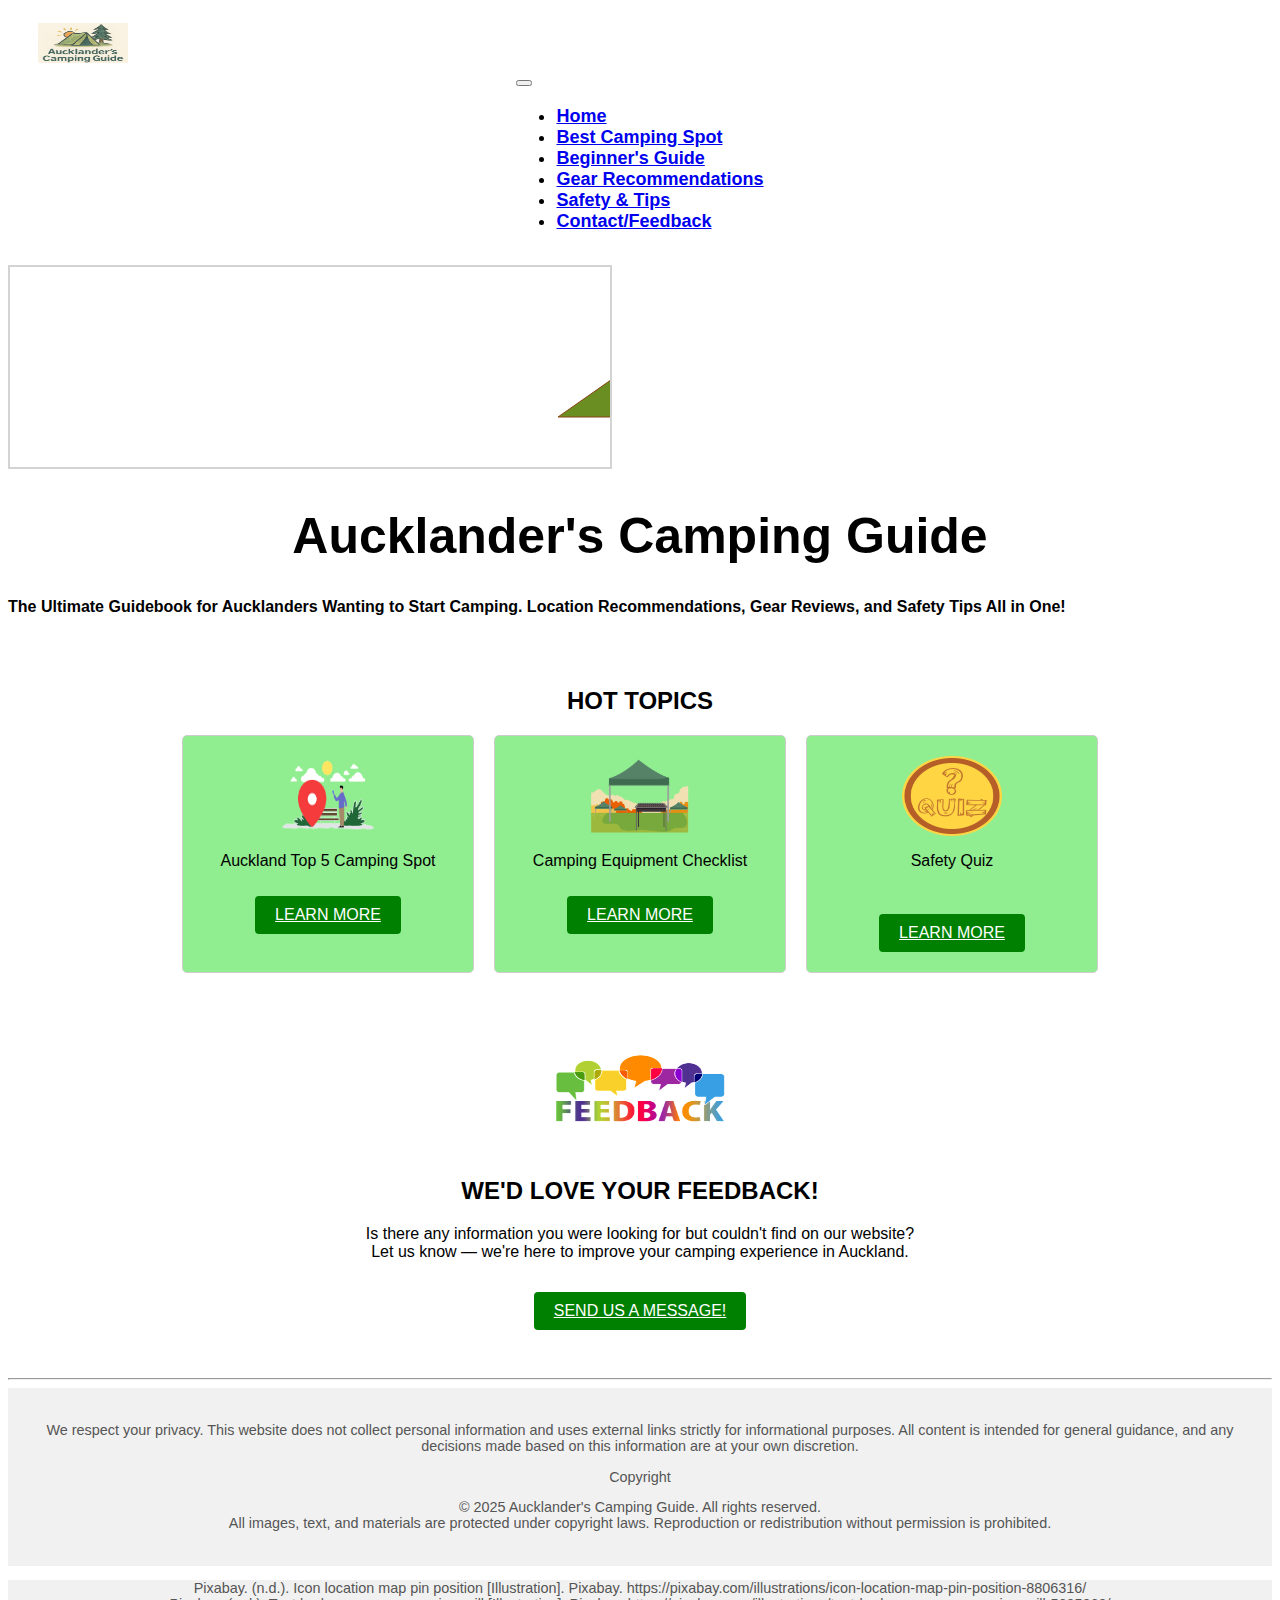
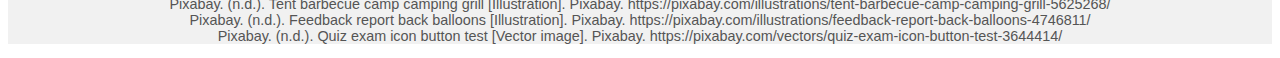
<file: Index.html>
<!DOCTYPE html>
<html lang="en">

<head>
  <meta charset="UTF-8">
  <meta name="viewport" content="width=device-width, initial-scale=1.0">
  <title>Aucklander's Camping Guide</title>
  <link rel="stylesheet" href="CSS/Index.css">
  <!--CDN links for Bootstrap5-->
  <link href="https://cdn.jsdelivr.net/npm/bootstrap@5.2.3/dist/css/bootstrap.min.css" rel="stylesheet"
    integrity="sha384-rbsA2VBKQhggwzxH7pPCaAqO46MgnOM80zW1RWuH61DGLwZJEdK2Kadq2F9CUG65" crossorigin="anonymous">

  <!-- CDN links for Bootstrap JavaScript -->
  <script src="https://cdn.jsdelivr.net/npm/bootstrap@5.3.3/dist/js/bootstrap.bundle.min.js"></script>

</head>

<body>
  <header>
    <!--Add company logo here with Bootstrap-->
    <div class="container">
      <img src="image/logo.JPG" alt="Site Logo" class="img-thumbnail" width="90" height="40">
      <nav id="menu"></nav> <!-- menu.html re-use of repeating code eg menus, headers-use of appropriate elements -->
    </div>
  </header>

  <!-- Add a hero image and text with Bootstrap-->
  <section class="container border border-5 p-3 text-center">
    <!--Add Canvas animation in hero section-->
    <canvas id="heroCanvas" width="600" height="200" style="border: 2px solid lightgray;"></canvas>
    <br>
    <!-- Title text -->
    <h1 class="nature-text">Aucklander's Camping Guide</h1>
    <h4 class="display-6">
      The Ultimate Guidebook for Aucklanders Wanting to Start Camping.
      Location Recommendations, Gear Reviews, and Safety Tips All in One!
    </h4>
  </section>
  <!--Hot Topic Section-->
  <section class="hot-topics">
    <h2>HOT TOPICS</h2>
    <div class="topic-cards">
      <!--Topic1-->
      <div class="card">
        <img src="image/HotTopic1.png" alt="Hot Topic Image">
        <p>Auckland Top 5 Camping Spot</p>
        <a href="BestCampingSpot.html" class="button" target="_self">LEARN MORE</a>
      </div>
      <!--Topic2-->
      <div class="card">
        <img src="image/HotTopic2.png" alt="Hot Topic Image">
        <p>Camping Equipment Checklist</p>
        <a href="CampingGuide.html" class="button" target="_self">LEARN MORE</a>
      </div>
      <!--Topic3-->
      <div class="card">
        <img src="image/HotTopic3.png" alt="Hot Topic Image">
        <p>Safety Quiz<br><br></p>
        <a href="SafetyTip.html" class="button" target="_self">LEARN MORE</a>
      </div>
    </div>
  </section>
  <section class="feedback">
    <img src="image/Feedback.png" alt="Feedback Icon">
    <h2 class="text-success">WE'D LOVE YOUR FEEDBACK!</h2>
    <p>Is there any information you were looking for but couldn't find on our website?<br>
      Let us know — we're here to improve your camping experience in Auckland.</p>
    <a href="Contact.html" class="feedback-button">SEND US A MESSAGE!</a>
  </section>
  <hr>
  <div id="myfooter"></div> <!-- menu.html re-use of repeating code eg footer, headers-use of appropriate elements -->
  <div style = "background-color: #f1f1f1; font-size: 0.9em; color: #555;  text-align: center;"  >
    <p>
      Pixabay. (n.d.). Icon location map pin position [Illustration]. Pixabay.
      https://pixabay.com/illustrations/icon-location-map-pin-position-8806316/<br>
      Pixabay. (n.d.). Tent barbecue camp camping grill [Illustration]. Pixabay.
      https://pixabay.com/illustrations/tent-barbecue-camp-camping-grill-5625268/<br>
      Pixabay. (n.d.). Feedback report back balloons [Illustration]. Pixabay.
      https://pixabay.com/illustrations/feedback-report-back-balloons-4746811/<br>
      Pixabay. (n.d.). Quiz exam icon button test [Vector image]. Pixabay.
      https://pixabay.com/vectors/quiz-exam-icon-button-test-3644414/
    </p>
  </div>

  <script>
    //Here is Javascript code for Canvas Animation.
    const canvas = document.getElementById("heroCanvas");
    const ctx = canvas.getContext("2d");

    let x = canvas.width;
    const y = 150;

    function drawMountainTentShape(x) {
      // ============ MOUNTAIN =============
      ctx.beginPath(); // mountain base triangle
      ctx.moveTo(x + 50, y); // bottom-left
      ctx.lineTo(x + 150, 80); // peak
      ctx.lineTo(x + 250, y);  // bottom-right
      ctx.closePath();
      ctx.fillStyle = "#6B8E23"; // mountain green
      ctx.fill();
      ctx.stroke();

      // ============ TENT =============
      ctx.beginPath(); // tent triangle
      ctx.moveTo(x + 160, y); // bottom-left
      ctx.lineTo(x + 185, 120); // top
      ctx.lineTo(x + 210, y); // bottom-right
      ctx.closePath();
      ctx.fillStyle = "#D2691E"; // tent color
      ctx.fill();
      ctx.stroke();

      // Tent entrance (middle line)
      ctx.beginPath();
      ctx.moveTo(x + 185, 120); // tent top
      ctx.lineTo(x + 185, y);  // tent bottom
      ctx.strokeStyle = "#8B4513";
      ctx.stroke();

      // ============ SUN =============
      ctx.beginPath();
      ctx.arc(x + 280, 60, 15, 0, 2 * Math.PI); // small sun
      ctx.fillStyle = "gold";
      ctx.fill();
    }

    function animate() {
      ctx.clearRect(0, 0, canvas.width, canvas.height); // reset previous pho
      drawMountainTentShape(x);
      x -= 2;
      // Reset if off screen
      if (x < -300) {
        x = canvas.width;
      }
      requestAnimationFrame(animate);
    }

    animate();
  </script>

  <!-- Menu and footer script -->
  <script src="JavaScript/menuScript.js"></script>
  <script src="JavaScript/footerScript.js"></script>

</body>

</html>
</file>
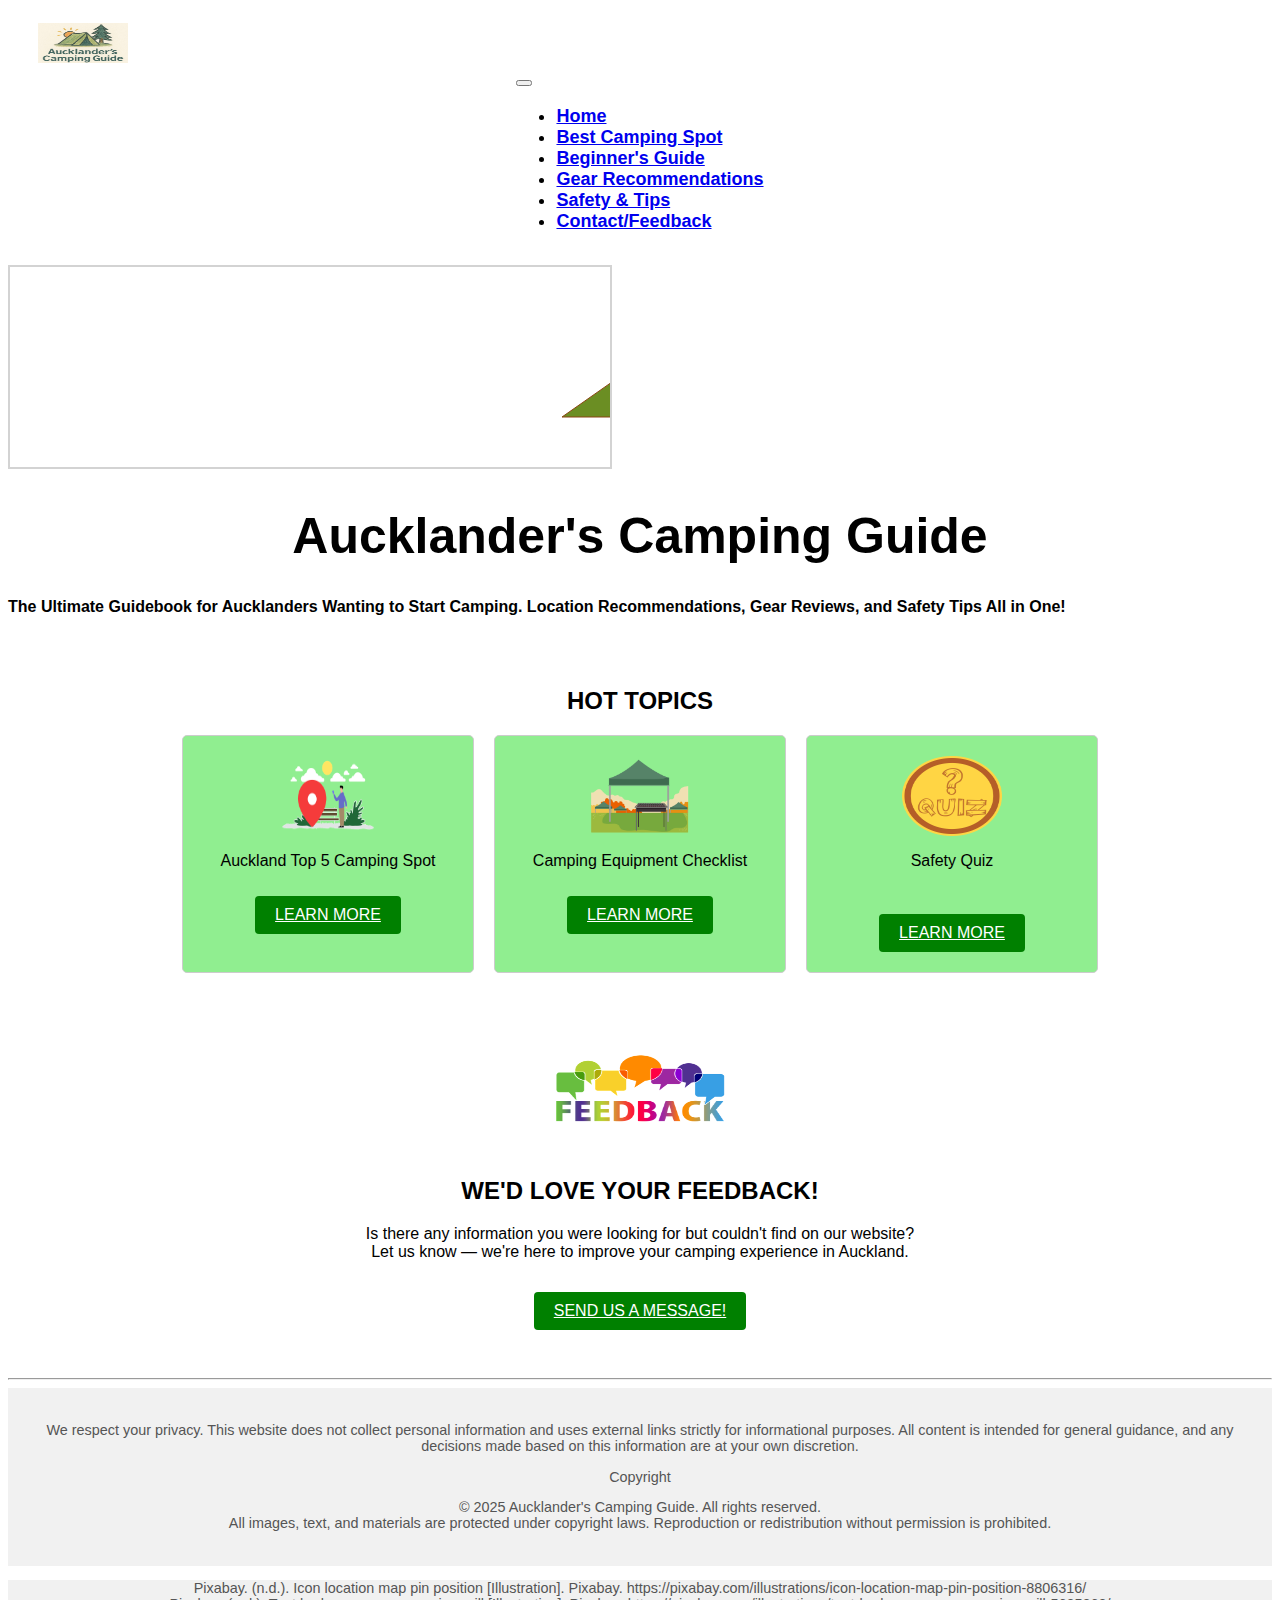
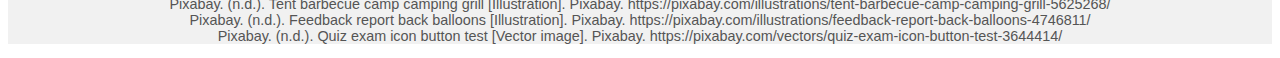
<file: index.html>
<!DOCTYPE html>
<html lang="en">

<head>
  <meta charset="UTF-8">
  <meta name="viewport" content="width=device-width, initial-scale=1.0">
  <title>Aucklander's Camping Guide</title>
  <link rel="stylesheet" href="styles/index.css">
  <!--CDN links for Bootstrap5-->
  <link href="https://cdn.jsdelivr.net/npm/bootstrap@5.2.3/dist/css/bootstrap.min.css" rel="stylesheet"
    integrity="sha384-rbsA2VBKQhggwzxH7pPCaAqO46MgnOM80zW1RWuH61DGLwZJEdK2Kadq2F9CUG65" crossorigin="anonymous">

  <!-- CDN links for Bootstrap JavaScript -->
  <script src="https://cdn.jsdelivr.net/npm/bootstrap@5.3.3/dist/js/bootstrap.bundle.min.js"></script>

</head>

<body>
  <header>
    <!--Add company logo here with Bootstrap-->
    <div class="container">
      <img src="image/logo.JPG" alt="Site Logo" class="img-thumbnail" width="90" height="40">
      <nav id="menu"></nav> <!-- menu.html re-use of repeating code eg menus, headers-use of appropriate elements -->
    </div>
  </header>

  <!-- Add a hero image and text with Bootstrap-->
  <section class="container border border-5 p-3 text-center">
    <!--Add Canvas animation in hero section-->
    <canvas id="heroCanvas" width="600" height="200" style="border: 2px solid lightgray;"></canvas>
    <br>
    <!-- Title text -->
    <h1 class="nature-text">Aucklander's Camping Guide</h1>
    <h4 class="display-6">
      The Ultimate Guidebook for Aucklanders Wanting to Start Camping.
      Location Recommendations, Gear Reviews, and Safety Tips All in One!
    </h4>
  </section>
  <!--Hot Topic Section-->
  <section class="hot-topics">
    <h2>HOT TOPICS</h2>
    <div class="topic-cards">
      <!--Topic1-->
      <div class="card">
        <img src="image/HotTopic1.png" alt="Hot Topic Image">
        <p>Auckland Top 5 Camping Spot</p>
        <a href="BestCampingSpot.html" class="button" target="_self">LEARN MORE</a>
      </div>
      <!--Topic2-->
      <div class="card">
        <img src="image/HotTopic2.png" alt="Hot Topic Image">
        <p>Camping Equipment Checklist</p>
        <a href="CampingGuide.html" class="button" target="_self">LEARN MORE</a>
      </div>
      <!--Topic3-->
      <div class="card">
        <img src="image/HotTopic3.png" alt="Hot Topic Image">
        <p>Safety Quiz<br><br></p>
        <a href="SafetyTip.html" class="button" target="_self">LEARN MORE</a>
      </div>
    </div>
  </section>
  <section class="feedback">
    <img src="image/Feedback.png" alt="Feedback Icon">
    <h2 class="text-success">WE'D LOVE YOUR FEEDBACK!</h2>
    <p>Is there any information you were looking for but couldn't find on our website?<br>
      Let us know — we're here to improve your camping experience in Auckland.</p>
    <a href="Contact.html" class="feedback-button">SEND US A MESSAGE!</a>
  </section>
  <hr>
  <div id="myfooter"></div> <!-- menu.html re-use of repeating code eg footer, headers-use of appropriate elements -->
  <div style = "background-color: #f1f1f1; font-size: 0.9em; color: #555;  text-align: center;"  >
    <p>
      Pixabay. (n.d.). Icon location map pin position [Illustration]. Pixabay.
      https://pixabay.com/illustrations/icon-location-map-pin-position-8806316/<br>
      Pixabay. (n.d.). Tent barbecue camp camping grill [Illustration]. Pixabay.
      https://pixabay.com/illustrations/tent-barbecue-camp-camping-grill-5625268/<br>
      Pixabay. (n.d.). Feedback report back balloons [Illustration]. Pixabay.
      https://pixabay.com/illustrations/feedback-report-back-balloons-4746811/<br>
      Pixabay. (n.d.). Quiz exam icon button test [Vector image]. Pixabay.
      https://pixabay.com/vectors/quiz-exam-icon-button-test-3644414/
    </p>
  </div>

  <script>
    //Here is Javascript code for Canvas Animation.
    const canvas = document.getElementById("heroCanvas");
    const ctx = canvas.getContext("2d");

    let x = canvas.width;
    const y = 150;

    function drawMountainTentShape(x) {
      // ============ MOUNTAIN =============
      ctx.beginPath(); // mountain base triangle
      ctx.moveTo(x + 50, y); // bottom-left
      ctx.lineTo(x + 150, 80); // peak
      ctx.lineTo(x + 250, y);  // bottom-right
      ctx.closePath();
      ctx.fillStyle = "#6B8E23"; // mountain green
      ctx.fill();
      ctx.stroke();

      // ============ TENT =============
      ctx.beginPath(); // tent triangle
      ctx.moveTo(x + 160, y); // bottom-left
      ctx.lineTo(x + 185, 120); // top
      ctx.lineTo(x + 210, y); // bottom-right
      ctx.closePath();
      ctx.fillStyle = "#D2691E"; // tent color
      ctx.fill();
      ctx.stroke();

      // Tent entrance (middle line)
      ctx.beginPath();
      ctx.moveTo(x + 185, 120); // tent top
      ctx.lineTo(x + 185, y);  // tent bottom
      ctx.strokeStyle = "#8B4513";
      ctx.stroke();

      // ============ SUN =============
      ctx.beginPath();
      ctx.arc(x + 280, 60, 15, 0, 2 * Math.PI); // small sun
      ctx.fillStyle = "gold";
      ctx.fill();
    }

    function animate() {
      ctx.clearRect(0, 0, canvas.width, canvas.height); // reset previous pho
      drawMountainTentShape(x);
      x -= 2;
      // Reset if off screen
      if (x < -300) {
        x = canvas.width;
      }
      requestAnimationFrame(animate);
    }

    animate();
  </script>

  <!-- Menu and footer script -->
  <script src="JavaScript/menuScript.js"></script>
  <script src="JavaScript/footerScript.js"></script>

</body>

</html>
</file>
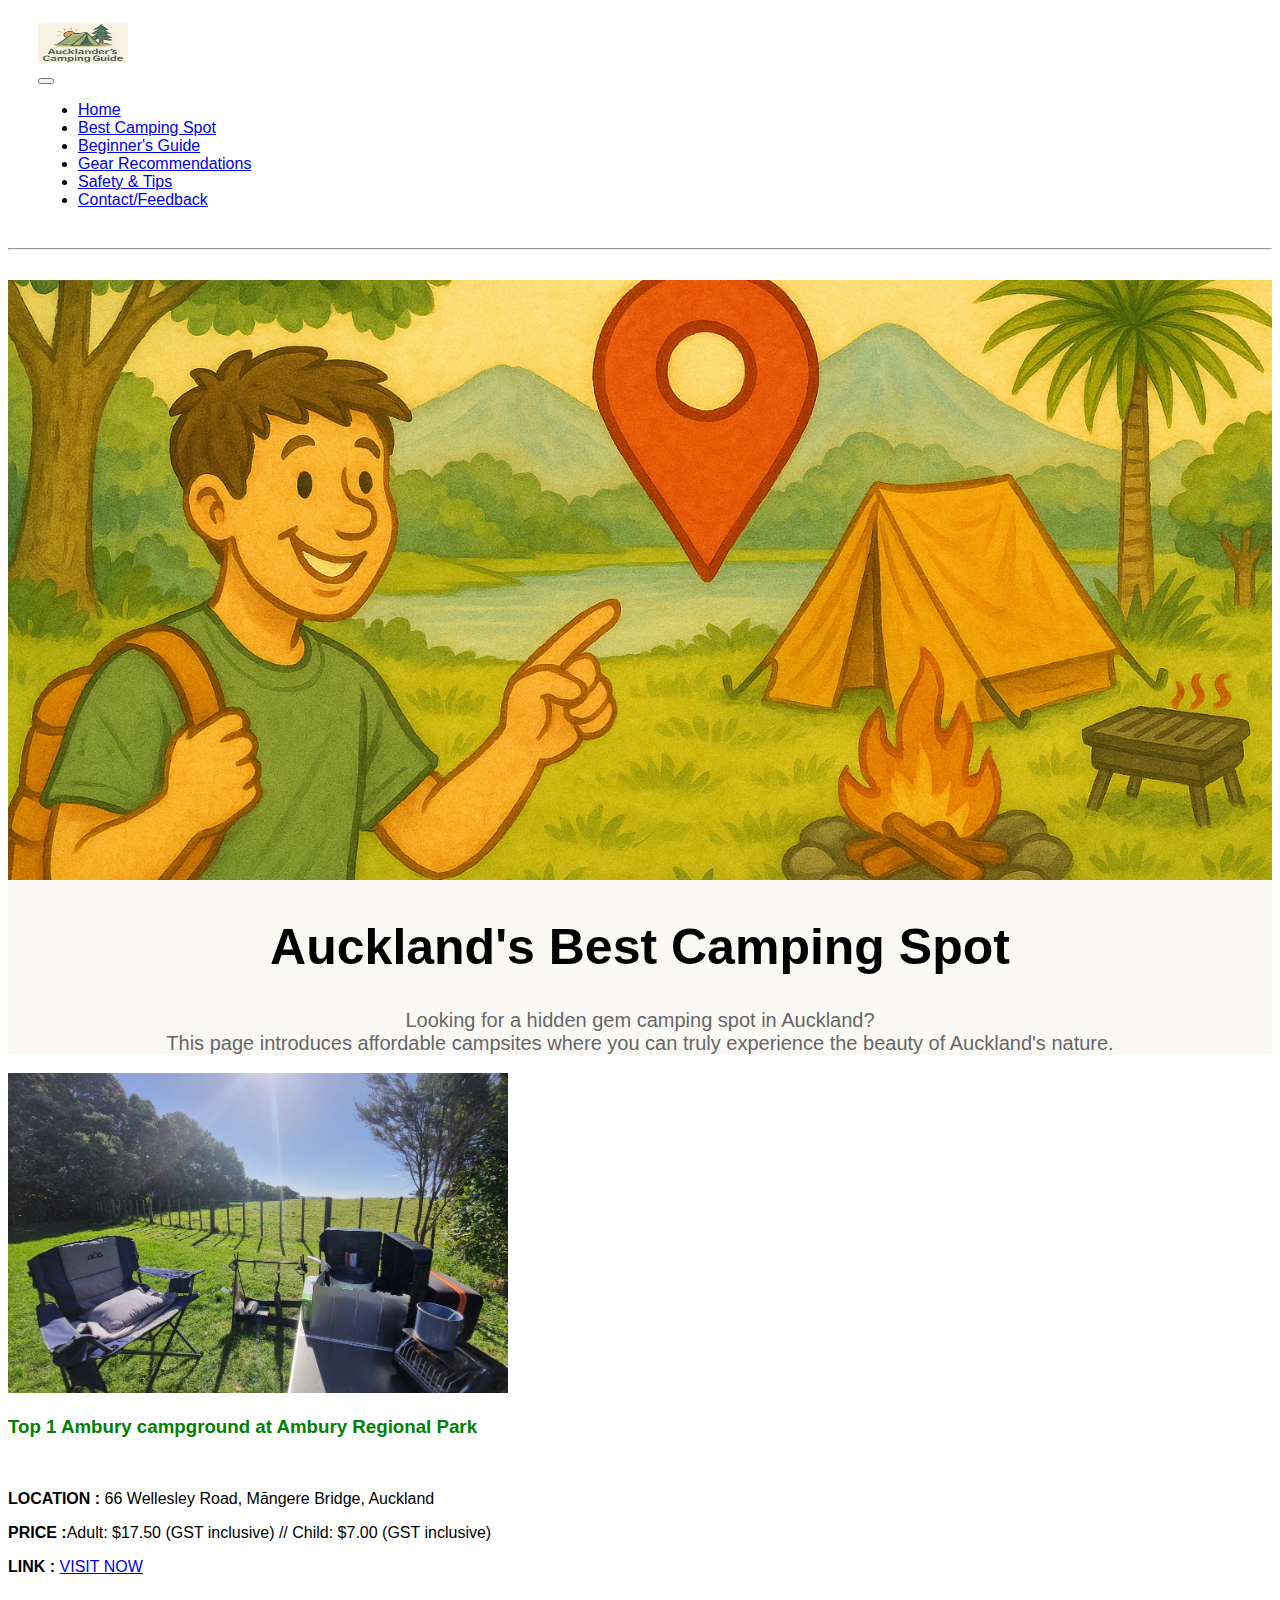
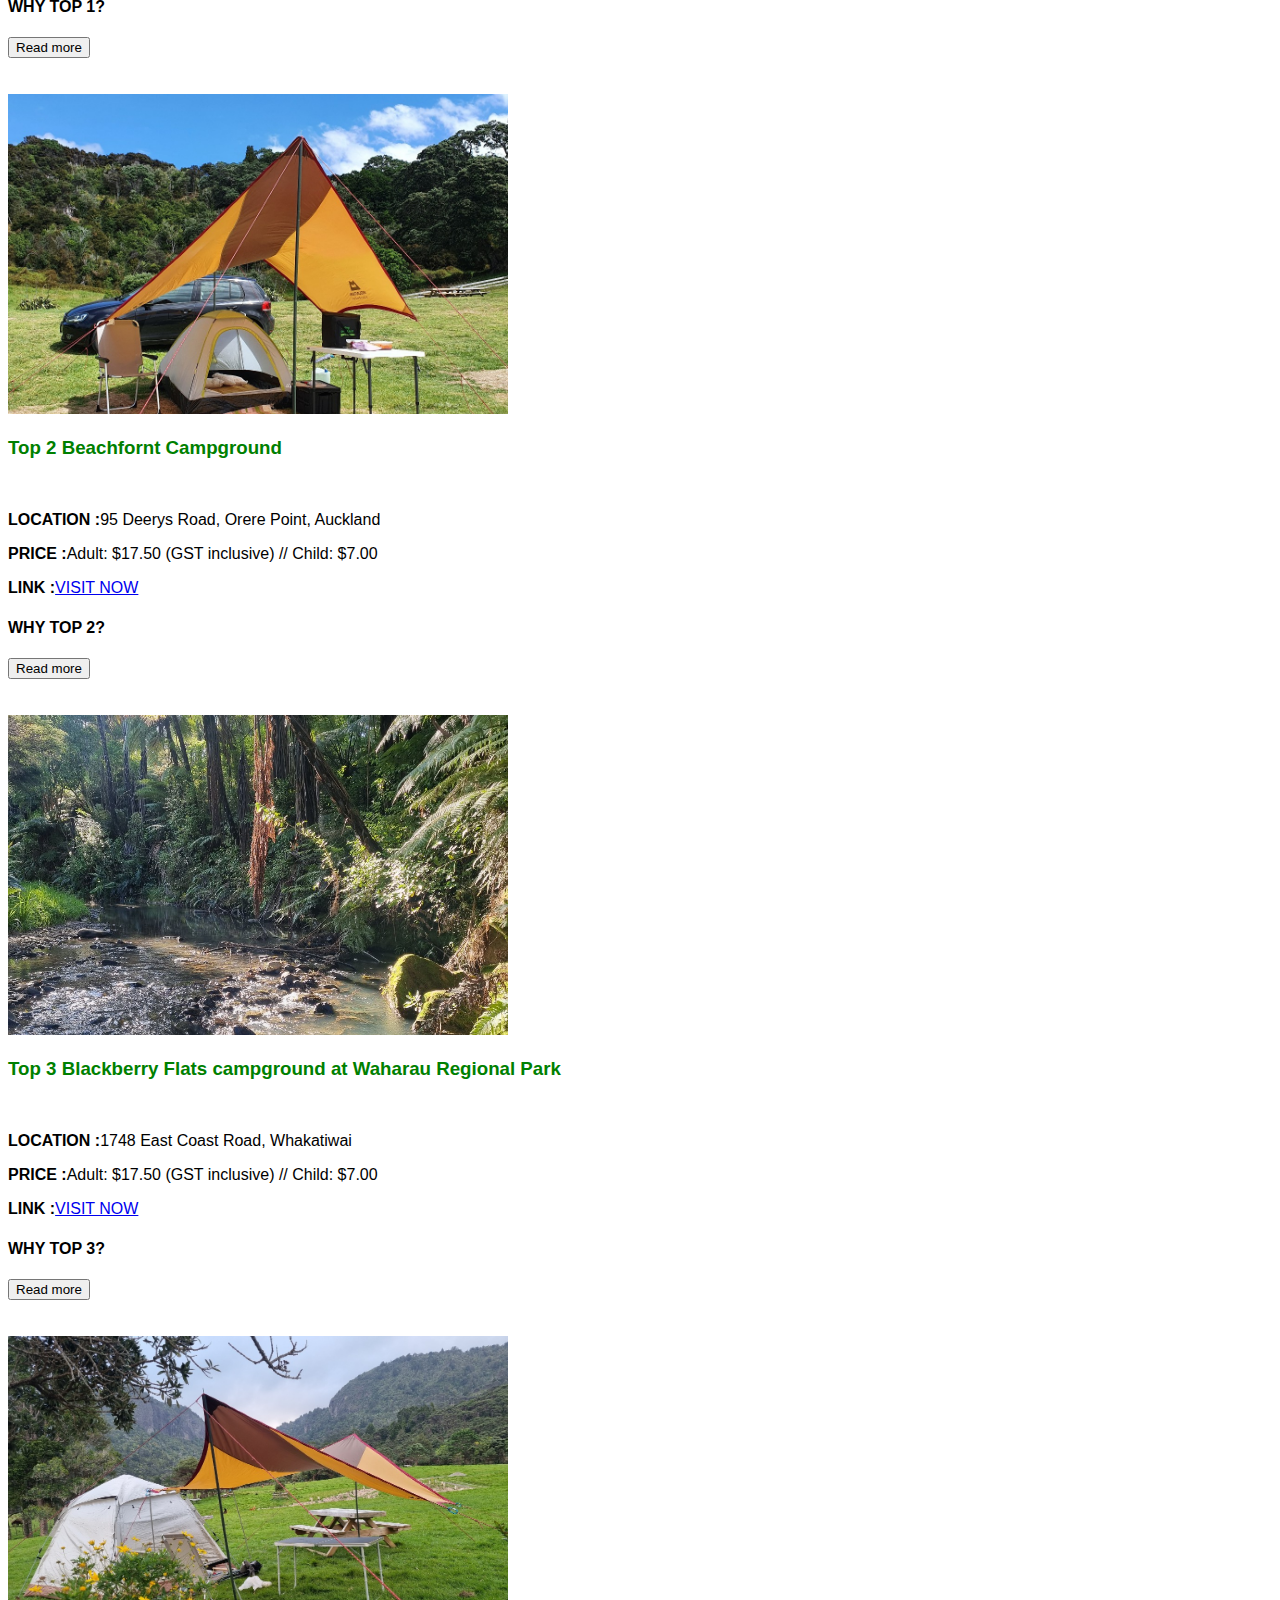
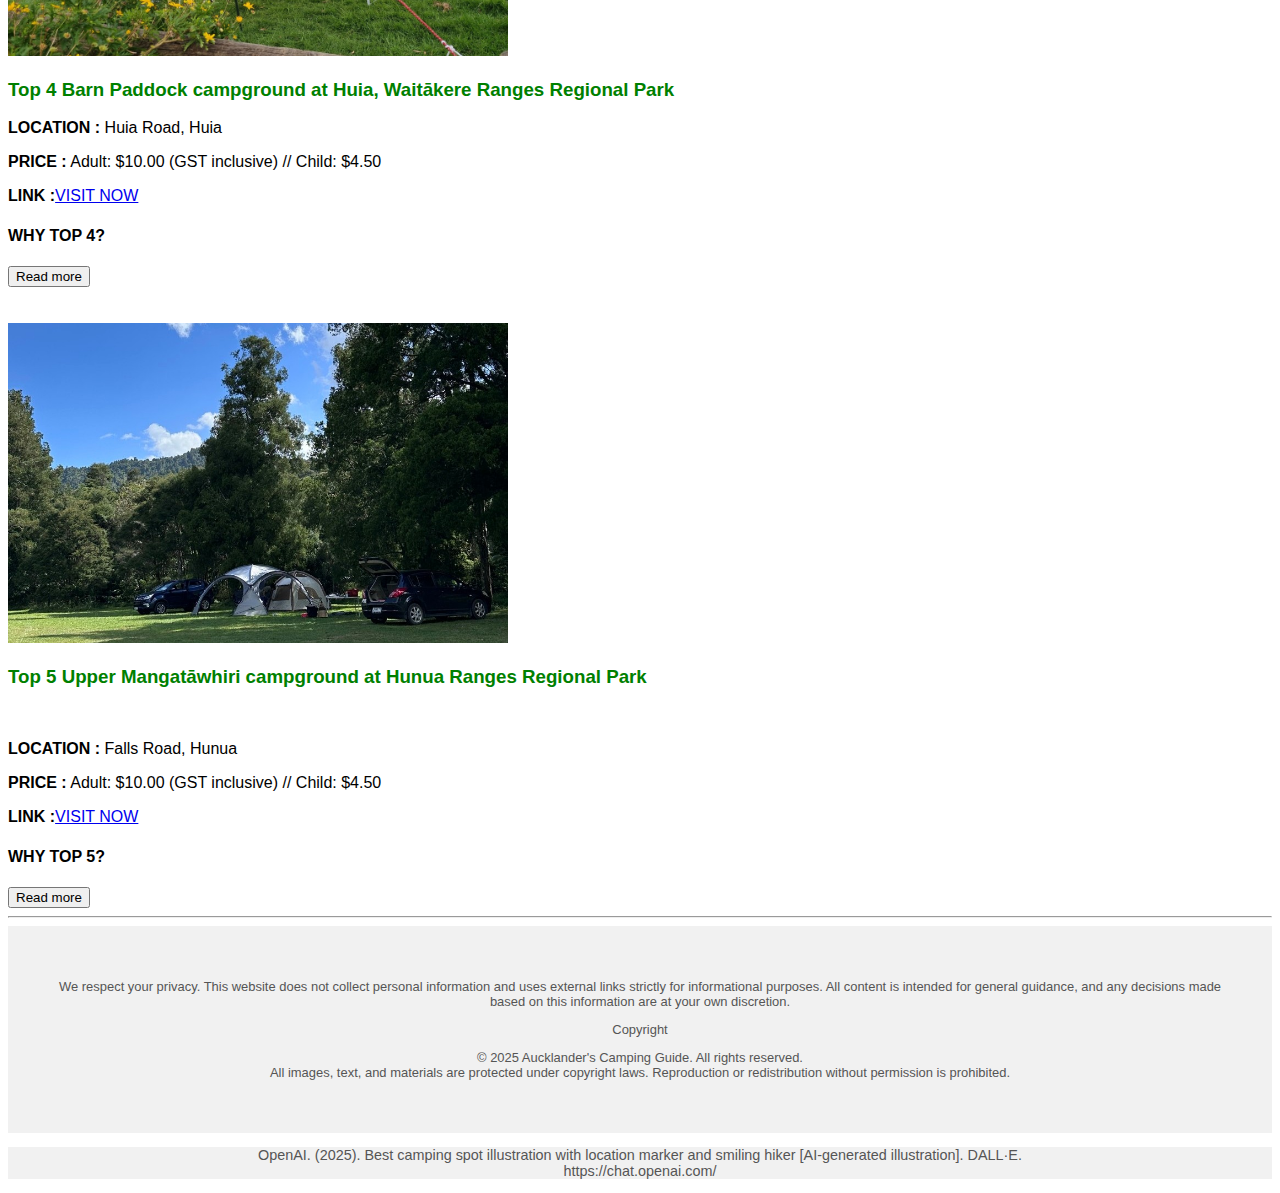
<file: BestCampingSpot.html>
<!DOCTYPE html>
<html lang="en">

<head>
     <meta charset="UTF-8">
     <meta name="viewport" content="width=device-width, initial-scale=1.0">
     <title>Auckland Top5 Best Camping Spot</title>
     <link rel="stylesheet" href="styles/bestcampingspot.css">
     <!--CDN links for Bootstrap5-->
     <link href="https://cdn.jsdelivr.net/npm/bootstrap@5.2.3/dist/css/bootstrap.min.css" rel="stylesheet"
          integrity="sha384-rbsA2VBKQhggwzxH7pPCaAqO46MgnOM80zW1RWuH61DGLwZJEdK2Kadq2F9CUG65" crossorigin="anonymous">

     <!-- CDN links for Bootstrap JavaScript -->
     <script src="https://cdn.jsdelivr.net/npm/bootstrap@5.3.3/dist/js/bootstrap.bundle.min.js"></script>

     <!--J Query link -->
     <script src="https://ajax.googleapis.com/ajax/libs/jquery/3.7.1/jquery.min.js"></script>
</head>

<body>
     <header>
          <!--Add company logo here with Bootstrap-->
          <div class="container">
               <img src="image/logo.JPG" alt="Site Logo" class="img-thumbnail" width="90" height="40">
               <!-- menu.html re-use of repeating code eg menus, headers-use of appropriate elements -->
               <nav id="menu"></nav>
          </div>
     </header>
     <hr>
     <!--main title section-->
     <section class="main-title">
          <!--we3School-->
          <!--Here is where the object-fit property comes in. The object-fit property can take one of the following values:-->
          <!--cover - The image keeps its aspect ratio and fills the given dimension. The image will be clipped to fit-->
          <img src="image/ChatGPTSpot.png" alt="Beginner Camper Banner" class="img-fluid rounded"
               style="max-height: 600px; object-fit: cover; width: 100%;">
          <h1 class=nature-text>Auckland's Best Camping Spot</h1>
          <div class="sub-title">Looking for a hidden gem camping spot in Auckland?<br>
               This page introduces affordable campsites where you can truly experience the beauty of Auckland's nature.</div>
     </section>
     <br>
     <!--Create Grid by bootstrap to increase responsibility-->
     <div class="container">
          <!--Spot 1-->
          <div class="row">
               <!--medium device: dividing with 2 unequal columns //  small device: takes whole row -->
               <div class="col-sm-12 col-md-4"><img src="image/ambury.jpg" alt="Spot 1" class="img-fluid"
                         style="width: 500px; height: 320px; object-fit: cover;"></div>
               <div class="col-sm-12 col-md-8 border border-1">
                    <h3 style="color: green;"><strong>Top 1</strong> Ambury campground at Ambury Regional Park </h3>
                    <br>
                    <p><strong>LOCATION :</strong> 66 Wellesley Road, Māngere Bridge, Auckland</p>
                    <p><strong>PRICE :</strong>Adult: $17.50 (GST inclusive) // Child: $7.00 (GST inclusive)</p>
                    <p><strong>LINK :</strong> <a
                              href="https://www.aucklandcouncil.govt.nz/parks-recreation/stay-at-park/Pages/accommodation-details.aspx?itemID=1"
                              target="_blank">VISIT NOW</a></p>
                    <h4 class="display=5"><strong>WHY TOP 1?</strong></h4>
                    <!--JQuery: make display hide-->
                    <button id="btn1" class="btn btn-outline-success">Read more</button>
                    <p id="text1" style="display: none;">
                         Ambury Park is a great choice for campers who want to
                         stay close to nature without going too far
                         from the city.
                         It’s affordable, family-friendly, and set in a peaceful farm-like environment with walking
                         tracks and friendly animals.
                         The site has council-managed toilets, proper shower facilities, and BBQ areas, making it super
                         convenient for a comfortable and relaxing weekend escape.
                    </p>
               </div>
          </div>
          <br><br>
          <!--Spot2-->
          <div class="row">
               <!--medium device: dividing with 2 unequal columns //  small device: takes whole row -->
               <!--max-width:Set the maximum width of a <img> element. from w3school : https://www.w3schools.com/cssref/pr_dim_max-width.php -->
               <div class="col-sm-12 col-md-4"><img src="image/beachfront.jpg" alt="Spot 2" class="img-fluid"
                         style="width: 500px; height: 320px; object-fit: cover;"></div>
               <div class="col-sm-12 col-md-8 border border-1">
                    <h3 style="color: green;"><strong>Top 2</strong> Beachfornt Campground</h3>
                    <br>
                    <p><strong>LOCATION :</strong>95 Deerys Road, Orere Point, Auckland</p>
                    <p><strong>PRICE :</strong>Adult: $17.50 (GST inclusive) // Child: $7.00</p>
                    <p><strong>LINK :</strong><a
                              href="https://www.aucklandcouncil.govt.nz/parks-recreation/stay-at-park/Pages/accommodation-details.aspx?itemID=69"
                              target="_blank">VISIT NOW</a></p>
                    <h4 class="display=5"><strong>WHY TOP 2?</strong></h4>
                    <!--JQuery: make display hide-->
                    <button id="btn2" class="btn btn-outline-success">Read more</button>
                    <p id="text2" style="display: none;">
                         Beachfront Campground is perfect for campers looking for a
                         quiet, scenic getaway right by the
                         water.
                         You’ll wake up to ocean views and enjoy direct beach access, which makes it great for swimming,
                         kayaking, or just relaxing
                         by the shore. While it’s a bit of a drive from the city, the peaceful coastal vibe totally
                         makes up for it.
                    </p>
               </div>
          </div>
          <br><br>
          <!--Spot3-->
          <div class="row">
               <!--medium device: dividing with 2 unequal columns //  small device: takes whole row -->
               <div class="col-sm-12 col-md-4"><img src="image/blackberry.jpg" alt="Spot 3" class="img-fluid"
                         style="width: 500px; height: 320px; object-fit: cover;"></div>
               <div class="col-sm-12 col-md-8 border border-1">
                    <h3 style="color: green;"><strong>Top 3</strong> Blackberry Flats campground at Waharau Regional
                         Park</h3>
                    <br>
                    <p><strong>LOCATION :</strong>1748 East Coast Road, Whakatiwai</p>
                    <p><strong>PRICE :</strong>Adult: $17.50 (GST inclusive) // Child: $7.00</p>
                    <p><strong>LINK :</strong><a
                              href="https://www.aucklandcouncil.govt.nz/parks-recreation/stay-at-park/Pages/accommodation-details.aspx?itemID=84"
                              target="_blank">VISIT NOW</a></p>
                    <h4 class="display=5"><strong>WHY TOP 3?</strong></h4>
                    <!--JQuery: make display hide-->
                    <button id="btn3" class="btn btn-outline-success">Read more</button>
                    <p id="text3" style="display: none;">
                         Blackberry Campground is not far from the Beachfront
                         Campground. Instead of the ocean,
                         it offers a forest camping experience, with a stream running nearby where you can enjoy water
                         activities.
                         As one of Auckland’s hidden camping spots, it’s perfect for those who prefer a quiet and
                         peaceful atmosphere.
                         Falling asleep to the sound of flowing water makes for a truly magical camping experience.
                         However, due to its remote location and the difficulty in finding the way, I’ve ranked it
                         third.
                    </p>
               </div>
          </div>
          <br><br>

          <!--Spot4-->
          <div class="row">
               <!--medium device: dividing with 2 unequal columns //  small device: takes whole row -->
               <div class="col-sm-12 col-md-4"><img src="image/barn.jpg" alt="Spot 4" class="img-fluid"
                         style="width: 500px; height: 320px; object-fit: cover;"></div>
               <div class="col-sm-12 col-md-8 border border-1">
                    <h3 style="color: green;"><strong>Top 4</strong> Barn Paddock campground at Huia, Waitākere Ranges
                         Regional Park</h3>
                    <p><strong>LOCATION :</strong> Huia Road, Huia</p>
                    <p><strong>PRICE :</strong> Adult: $10.00 (GST inclusive) // Child: $4.50</p>
                    <p><strong>LINK :</strong><a
                              href="https://www.aucklandcouncil.govt.nz/parks-recreation/stay-at-park/Pages/accommodation-details.aspx?itemID=25"
                              target="_blank">VISIT NOW</a></p>
                    <h4 class="display=5"><strong>WHY TOP 4?</strong> </h4>
                    <!--JQuery: make display hide-->
                    <button id="btn4" class="btn btn-outline-success">Read more</button>
                    <p id="text4" style="display: none;">
                         The Van Pedok Campground is located in the western Hunua
                         region of Auckland and is known for its
                         exceptionally affordable rates compared to other sites.
                         One of its key advantages is its relatively close distance to Auckland city. Nearby, you'll
                         find cattle farms,
                         as well as chicken and pig farms, offering visitors a valuable opportunity to connect with
                         nature and interact with various
                         animals during their stay. However, due to the relatively poor and outdated condition of its
                         bathroom and kitchen facilities,
                         it has been rated 4 out of 5.
                    </p>
               </div>
          </div>
          <br><br>
          <!--Spot5-->
          <div class="row">
               <!--medium device: dividing with 2 unequal columns //  small device: takes whole row -->
               <div class="col-sm-12 col-md-4"><img src="image/upper.jpg" alt="Spot 5" class="img-fluid"
                         style="width: 500px; height: 320px; object-fit: cover;"></div>
               <div class="col-sm-12 col-md-8 border border-1">
                    <h3 style="color: green;"><strong>Top 5</strong> Upper Mangatāwhiri campground at Hunua Ranges
                         Regional Park</h3>
                    <br>
                    <p><strong>LOCATION :</strong> Falls Road, Hunua</p>
                    <p><strong>PRICE :</strong> Adult: $10.00 (GST inclusive) // Child: $4.50</p>
                    <p><strong>LINK :</strong><a
                              href="https://www.aucklandcouncil.govt.nz/parks-recreation/stay-at-park/Pages/accommodation-details.aspx?itemID=38"
                              target="_blank">VISIT NOW</a></p>
                    <h4 class="display=5"><strong>WHY TOP 5?</strong> </h4>
                    <!--JQuery: make display hide-->
                    <button id="btn5" class="btn btn-outline-success">Read more</button>
                    <p id="text5" style="display: none;">
                         Upper Mangatāwhiri Campground is located just a 10-minute drive from a dam, offering campers
                         the
                         chance to experience the beauty of nature
                         and the awe-inspiring sight of the dam. With its affordable pricing, it’s an excellent option
                         for budget-conscious campers.
                         The presence of flush toilets also makes it a suitable choice for those who prioritize hygiene.
                         However, the road leading
                         to the campground is a gravel path, and the water available on-site is muddy, so it’s essential
                         to bring your own drinking water.
                    </p>
               </div>
          </div>
     </div>

     <hr>
     <footer id="myfooter"></footer> <!-- menu.html re-use of repeating code eg footer, headers-use of appropriate elements -->

     <!-- APA reference section -->
     <div style="background-color: #f1f1f1; font-size: 0.9em; color: #555;  text-align: center;">
          <p>
               OpenAI. (2025). Best camping spot illustration with location marker and smiling hiker [AI-generated
               illustration]. DALL·E.<br>
               https://chat.openai.com/
          </p>
     </div>

     <script>
          $(document).ready(function () {
               $("#btn1").click(function () {
                    $("#text1").slideToggle("slow");
               });
               $("#btn2").click(function () {
                    $("#text2").slideToggle("slow");
               });
               $("#btn3").click(function () {
                    $("#text3").slideToggle("slow");
               });
               $("#btn4").click(function () {
                    $("#text4").slideToggle("slow");
               });
               $("#btn5").click(function () {
                    $("#text5").slideToggle("slow");
               });
          });
     </script>
     <!-- menu and footer -->
     <script src="JavaScript/menuScript.js"></script>
     <script src="JavaScript/footerScript.js"></script>
</body>

</html>
</file>
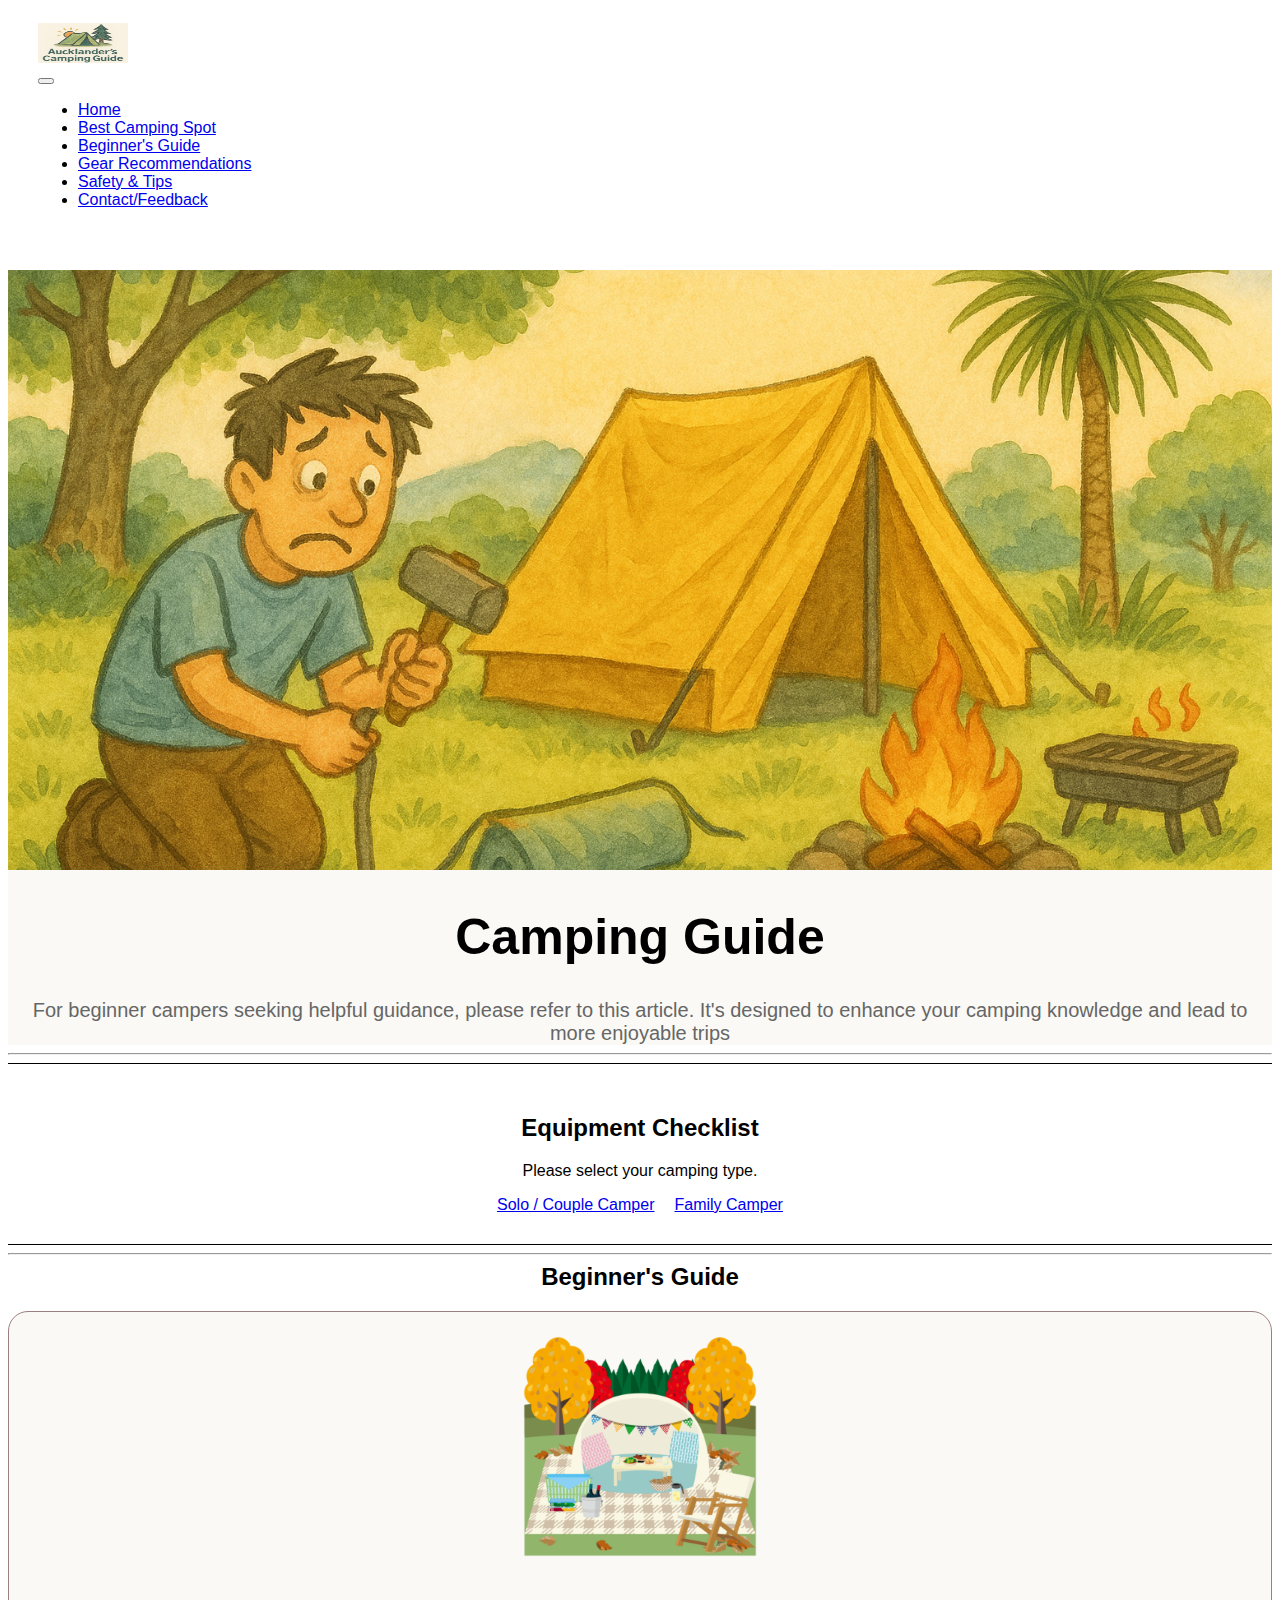
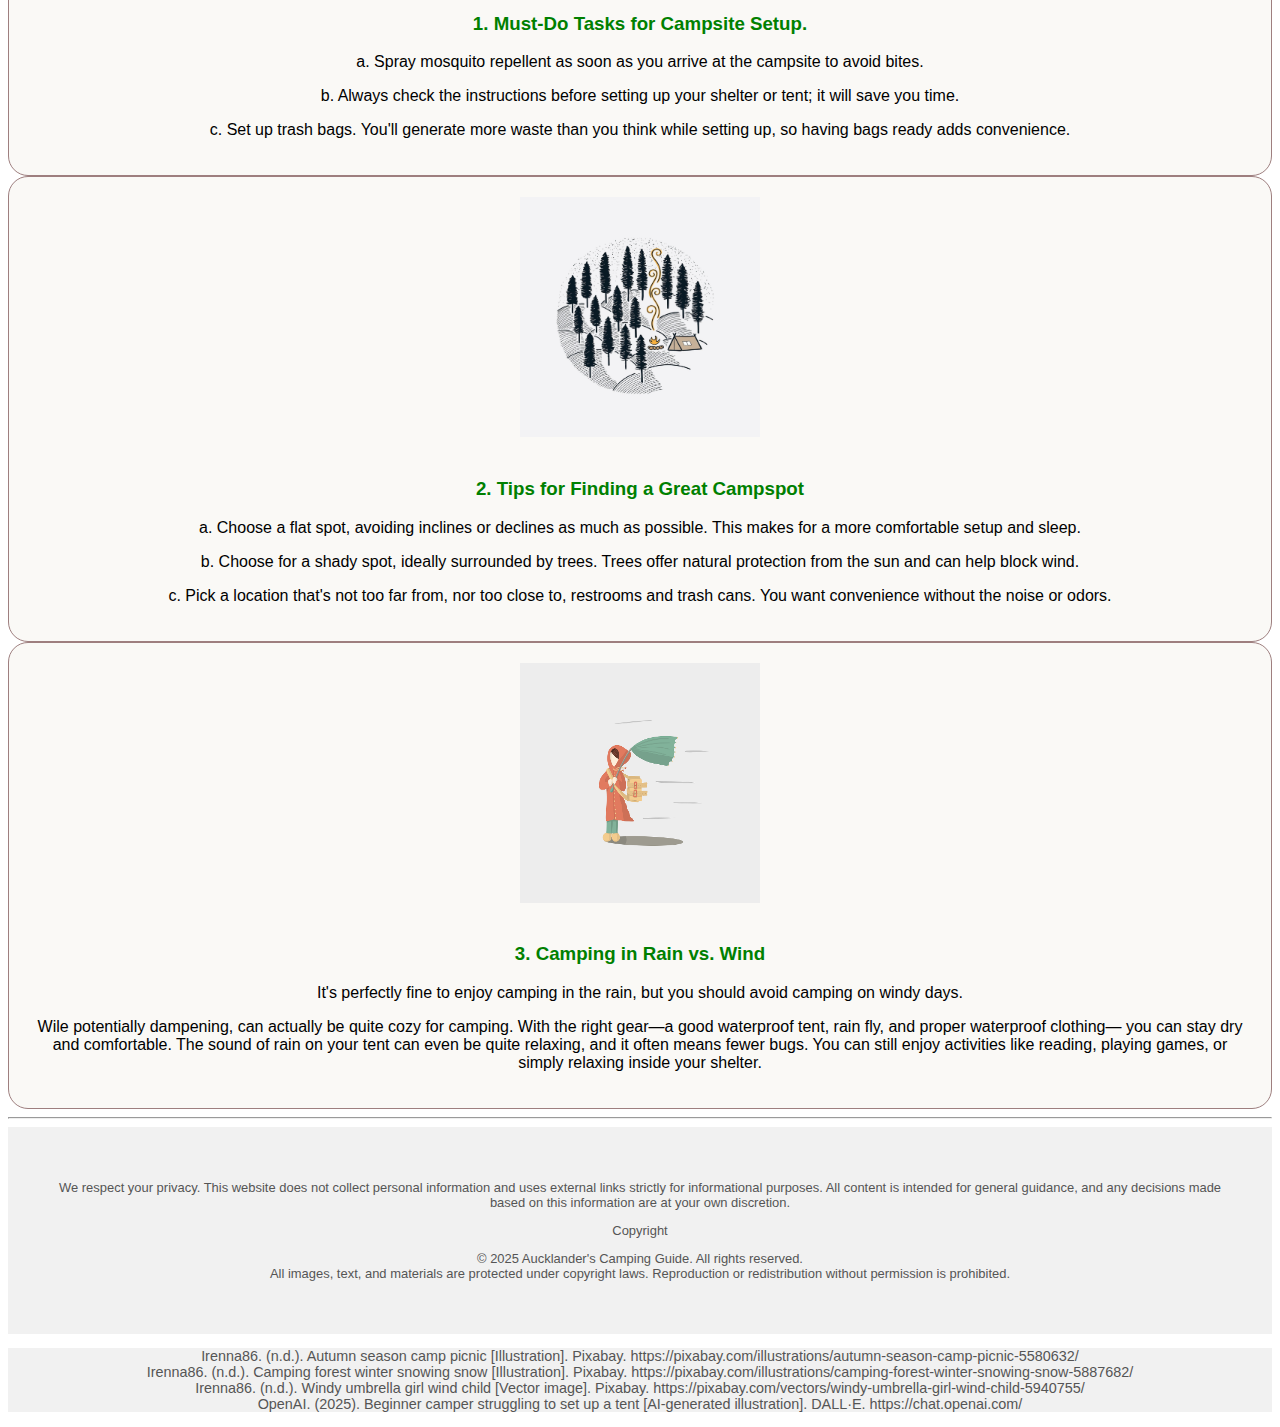
<file: CampingGuide.html>
<!DOCTYPE html>
<html lang="en">

<head>
  <meta charset="UTF-8">
  <meta name="viewport" content="width=device-width, initial-scale=1.0">
  <title>Beginner's Camping Guide</title>
  <link rel="stylesheet" href="styles/campingguide.css">
  <!--CDN links for Bootstrap5-->
  <link href="https://cdn.jsdelivr.net/npm/bootstrap@5.2.3/dist/css/bootstrap.min.css" rel="stylesheet"
    integrity="sha384-rbsA2VBKQhggwzxH7pPCaAqO46MgnOM80zW1RWuH61DGLwZJEdK2Kadq2F9CUG65" crossorigin="anonymous">

  <!-- CDN links for Bootstrap JavaScript -->
  <script src="https://cdn.jsdelivr.net/npm/bootstrap@5.3.3/dist/js/bootstrap.bundle.min.js"></script>
</head>

<body>
  <header>
    <!--Add company logo here with Bootstrap-->
    <div class="container">
      <img src="image/logo.JPG" alt="Site Logo" class="img-thumbnail" width="90" height="40">
      <!-- menu.html re-use of repeating code eg menus, headers-use of appropriate elements -->
      <nav id="menu"></nav>
    </div>
  </header>
  <section class="main-title">

    <div class="container-fluid p-0">
      <!--we3School-->
      <!--Here is where the object-fit property comes in. The object-fit property can take one of the following values:-->
      <!--cover - The image keeps its aspect ratio and fills the given dimension. The image will be clipped to fit-->
      <img src="image/ChatGPTBeginner.png" alt="Beginner Camper Banner" class="img-fluid"
        style="max-height: 600px; object-fit: cover; width: 100%;">
    </div>
    <h1 class=nature-text>Camping Guide</h1>
    <div class="sub-title">For beginner campers seeking helpful guidance, please refer to this article.
      It's designed to enhance your camping knowledge and lead to more enjoyable trips</div>
  </section>
  <hr>
  <section class="check">
    <h2>Equipment Checklist</h2>
    <p>Please select your camping type.</p>
    <div class="btns">
      <a href="SoloEquipmentList.html" class="btn btn-outline-success">Solo / Couple Camper</a>
      <a href="FamilyEqipmentList.html" class="btn btn-outline-success">Family Camper</a>
    </div>
  </section>
  <hr>
  <section class="guide">
    <div class="g-title  display-3"><strong>Beginner's Guide</strong></div>
    <div class="g-container">
      <div class="g-box">
        <img class="rounded-circle" src="image/setup.png" alt="setup">
        <br><br>
        <h3><strong style="color: green;">1. Must-Do Tasks for Campsite Setup.</strong></h3>
        <p>a. Spray mosquito repellent as soon as you arrive at the campsite to avoid bites.</p>
        <p>b. Always check the instructions before setting up your shelter or tent; it will save you time.</p>
        <p>c. Set up trash bags. You'll generate more waste than you think while setting up, so having bags ready adds
          convenience.</p>
      </div>
      <div class="g-box">
        <img class="rounded-circle" src="image/guideSpot.jpg" alt="spot">
        <br><br>
        <h3><strong style="color: green;">2. Tips for Finding a Great Campspot</strong></h3>
        <p>a. Choose a flat spot, avoiding inclines or declines as much as possible. This makes for a more comfortable
          setup and sleep.</p>
        <p>b. Choose for a shady spot, ideally surrounded by trees. Trees offer natural protection from the sun and can
          help block wind.</p>
        <p>c. Pick a location that's not too far from, nor too close to, restrooms and trash cans. You want convenience
          without the noise or odors.</p>
      </div>
      <div class="g-box">
        <img class="rounded-circle" src="image/windy.png" alt="windy">
        <br><br>
        <h3><strong style="color: green;">3. Camping in Rain vs. Wind</strong></h3>
        <p>It's perfectly fine to enjoy camping in the rain, but you should avoid camping on windy days.</p>
        <p>
          Wile potentially dampening, can actually be quite cozy for camping.
          With the right gear—a good waterproof tent, rain fly, and proper waterproof clothing—
          you can stay dry and comfortable. The sound of rain on your tent can even be quite relaxing,
          and it often means fewer bugs. You can still enjoy activities like reading, playing games,
          or simply relaxing inside your shelter.
        </p>
      </div>
    </div>
  </section>
  <hr>
  <footer id="myfooter"></footer>
  <!-- menu.html re-use of repeating code eg footer, headers-use of appropriate elements -->
  <!-- APA reference section -->
  <div style="background-color: #f1f1f1; font-size: 0.9em; color: #555;  text-align: center;">
    <p>
      Irenna86. (n.d.). Autumn season camp picnic [Illustration]. Pixabay.
      https://pixabay.com/illustrations/autumn-season-camp-picnic-5580632/<br>
      Irenna86. (n.d.). Camping forest winter snowing snow [Illustration]. Pixabay.
      https://pixabay.com/illustrations/camping-forest-winter-snowing-snow-5887682/<br>
      Irenna86. (n.d.). Windy umbrella girl wind child [Vector image]. Pixabay.
      https://pixabay.com/vectors/windy-umbrella-girl-wind-child-5940755/<br>
      OpenAI. (2025). Beginner camper struggling to set up a tent [AI-generated illustration]. DALL·E.
      https://chat.openai.com/
    </p>
  </div>
  <!-- Menu and footer script -->
  <script src="JavaScript/menuScript.js"></script>
  <script src="JavaScript/footerScript.js"></script>

</body>

</html>
</file>
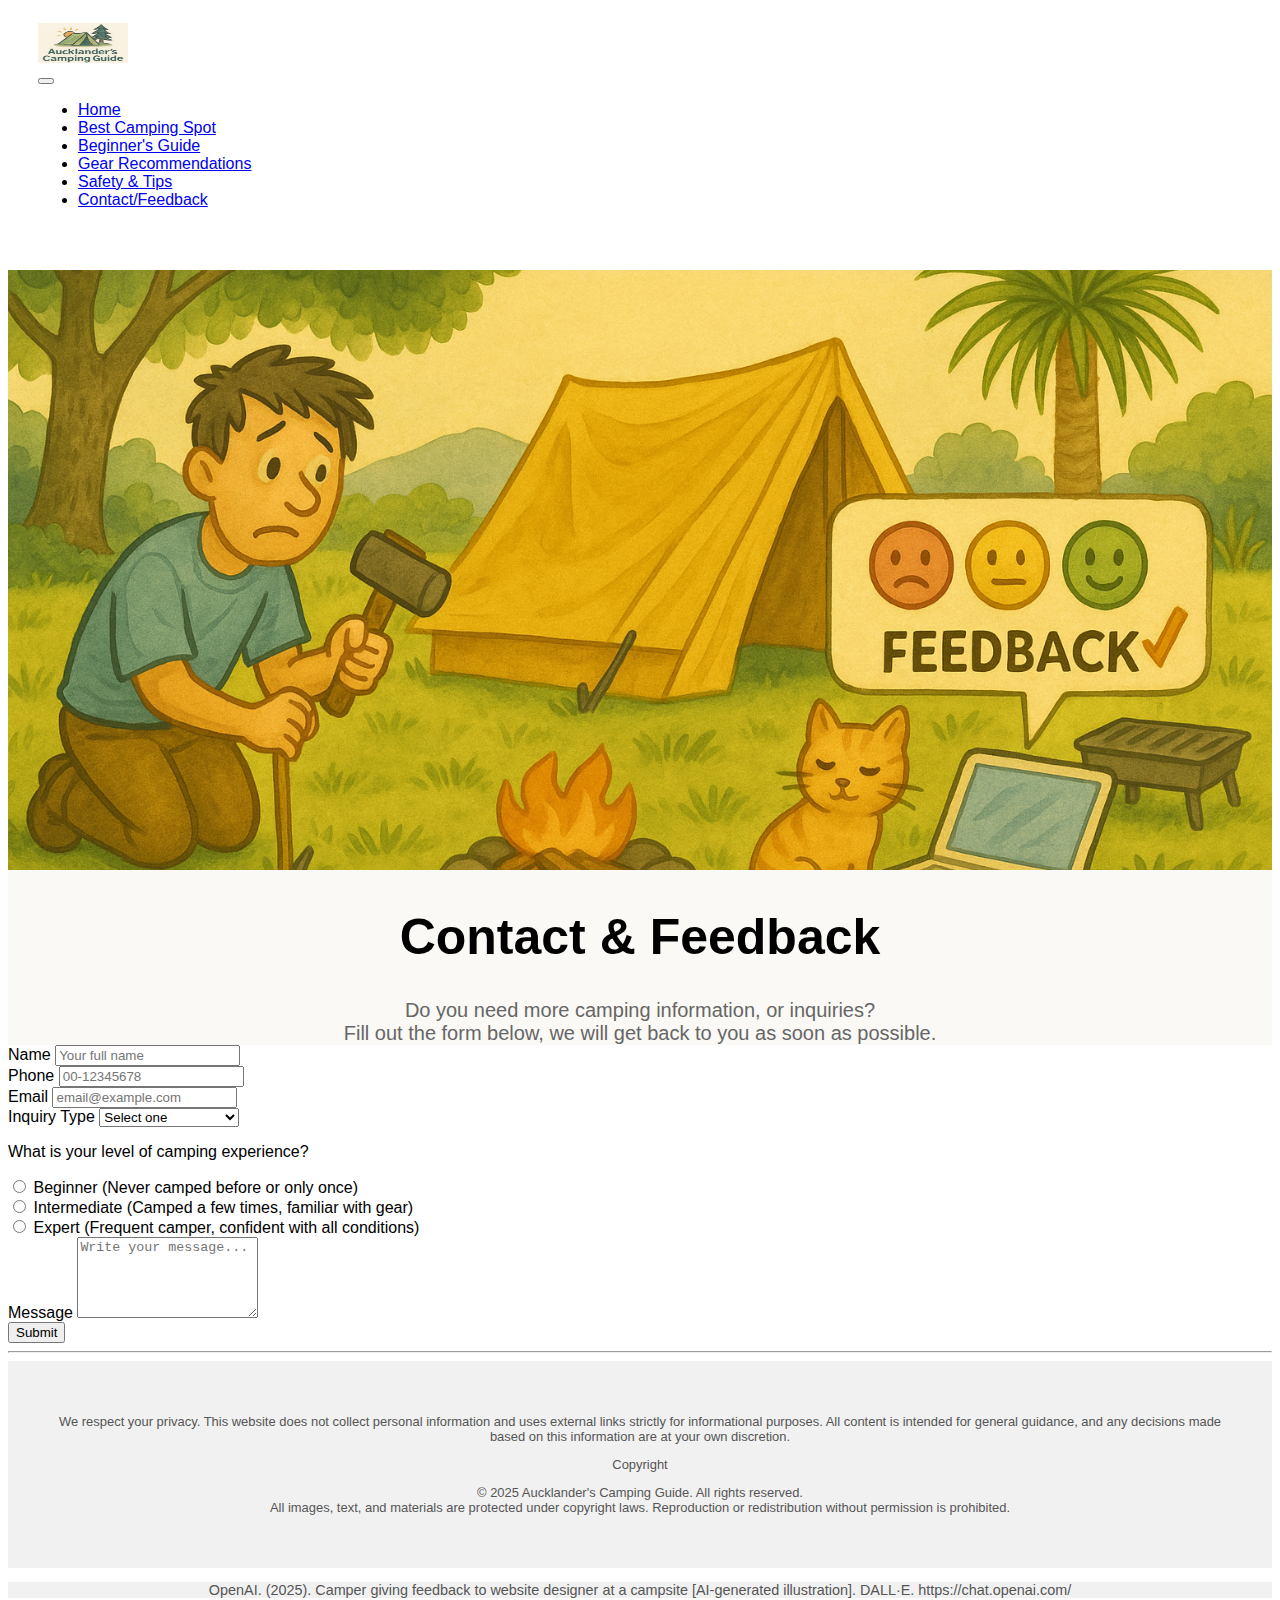
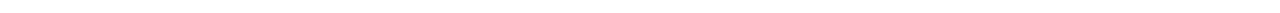
<file: Contact.html>
<!DOCTYPE html>
<html lang="en">

<head>
    <meta charset="UTF-8">
    <meta name="viewport" content="width=device-width, initial-scale=1.0">
    <title>Contact / Feedback</title>
    <link rel="stylesheet" href="styles/contact.css">
     
    <!--CDN links for Bootstrap5-->
    <link href="https://cdn.jsdelivr.net/npm/bootstrap@5.2.3/dist/css/bootstrap.min.css" rel="stylesheet"
        integrity="sha384-rbsA2VBKQhggwzxH7pPCaAqO46MgnOM80zW1RWuH61DGLwZJEdK2Kadq2F9CUG65" crossorigin="anonymous">

    <!-- CDN links for Bootstrap JavaScript -->
    <script src="https://cdn.jsdelivr.net/npm/bootstrap@5.3.3/dist/js/bootstrap.bundle.min.js"></script>

</head>

<body>
    <header>
        <!--Add company logo here with Bootstrap-->
        <div class="container">
            <img src="image/logo.JPG" alt="Site Logo" class="img-thumbnail" width="90" height="40">
            <!-- menu.html re-use of repeating code eg menus, headers-use of appropriate elements -->
            <nav id="menu"></nav>
        </div>
    </header>
    <!--main title section-->
    <section class="main-title">
        <!--we3School-->
        <!--Here is where the object-fit property comes in. The object-fit property can take one of the following values:-->
        <!--cover - The image keeps its aspect ratio and fills the given dimension. The image will be clipped to fit-->
        <img src="image/ChatGPTContact.png" alt="Beginner Camper Banner" class="img-fluid"
            style="max-height: 600px; object-fit: cover; width: 100%;">
        <h1 class=nature-text>Contact & Feedback</h1>
        <div class="sub-title">Do you need more camping information, or inquiries?<br>
            Fill out the form below, we will get back to you as soon as possible.</div>
    </section>
    <!--UserForm Table by using BootStrap. JS Validation-->
    <div class="container px-5 py-5 my-5">
        <form class="needs-validation p-10" novalidate onsubmit="return ValidateForm()">

            <!-- Row 1: Name -->
            <div class="row">
                <div class="col-sm-12 col-md-12">
                    <div class="form-group">
                        <label class="form-label" for="name">Name</label>
                        <input class="form-control" type="text" id="name" placeholder="Your full name" required>
                        <div class="invalid-feedback" id="nameError"></div>
                    </div>
                </div>
            </div>

            <!-- Row 2: Phone -->
            <div class="row">
                <div class="col-sm-12 col-md-12">
                    <div class="form-group">
                        <label class="form-label" for="phone">Phone</label>
                        <input class="form-control" type="tel" id="phone" placeholder="00-12345678" required>
                        <div class="invalid-feedback" id="phoneError"></div>
                    </div>
                </div>
            </div>

            <!-- Row 2: Email -->
            <div class="row pt-3">
                <div class="col-sm-12 col-md-12">
                    <div class="form-group">
                        <label class="form-label" for="email">Email</label>
                        <input class="form-control" type="email" id="email" placeholder="email@example.com" required>
                        <div class="invalid-feedback" id="emailError"></div>
                    </div>
                </div>
            </div>

            <!-- Row 3: Inquiry Type -->
            <div class="row pt-3">
                <div class="col-sm-12 col-md-12">
                    <div class="form-group">
                        <label class="form-label" for="inquiry">Inquiry Type</label>
                        <select class="form-select" id="inquiry" required>
                            <option value="">Select one</option>
                            <option value="info">General Information</option>
                            <option value="booking">Booking Request</option>
                            <option value="feedback">Feedback</option>
                            <option value="complaint">Complaint</option>
                            <option value="other">Other</option>
                        </select>
                        <div class="invalid-feedback" id="inquiryError"></div>
                    </div>
                </div>
            </div>

            <!--Row 4: Camping Experience-->
            <div class="row pt-3">
                <div class="col-md-12">
                    <p>What is your level of camping experience?</p>

                    <div class="form-check">
                        <input type="radio" id="expBeginner" name="experience" class="form-check-input" required
                            value="Beginner">
                        <label class="form-check-label" for="expBeginner">Beginner (Never camped before or only
                            once)</label>
                    </div>

                    <div class="form-check">
                        <input type="radio" id="expIntermediate" name="experience" class="form-check-input" required
                            value="Intermediate">
                        <label class="form-check-label" for="expIntermediate">Intermediate (Camped a few times, familiar
                            with gear)</label>
                    </div>

                    <div class="form-check">
                        <input type="radio" id="expExpert" name="experience" class="form-check-input" required
                            value="Expert">
                        <label class="form-check-label" for="expExpert">Expert (Frequent camper, confident with all
                            conditions)</label>
                    </div>

                    <!-- Error message area -->
                    <div class="invalid-feedback d-block" id="experienceError"></div>
                </div>
            </div>




            <!-- Row 5: Message -->
            <div class="row pt-3">
                <div class="col-sm-12 col-md-12">
                    <div class="form-group">
                        <label class="form-label" for="message">Message</label>
                        <textarea class="form-control" id="message" rows="5" placeholder="Write your message..."
                            required></textarea>
                        <div class="invalid-feedback" id="messageError"></div>
                    </div>
                </div>
            </div>

            <!-- Row 6: Submit Button -->
            <div class="row pt-3">
                <div class="col-sm-12 col-md-12">
                    <div class="d-grid">
                        <button type="submit" class="btn btn-success">Submit</button>
                    </div>
                </div>
            </div>
        </form>
    </div>

    <hr>
    <footer id="myfooter"></footer>
    <!-- menu.html re-use of repeating code eg footer, headers-use of appropriate elements -->
    <!-- APA reference section -->
    <div style="background-color: #f1f1f1; font-size: 0.9em; color: #555;  text-align: center;">
        <p>OpenAI. (2025). Camper giving feedback to website designer at a campsite [AI-generated illustration].
            DALL·E.
            https://chat.openai.com/
        </p>
    </div>

    <script src="JavaScript/fromValidation.js"></script>

    <!-- Menu and footer script -->
    <script src="JavaScript/menuScript.js"></script>
    <script src="JavaScript/footerScript.js"></script>



</body>

</html>
</file>
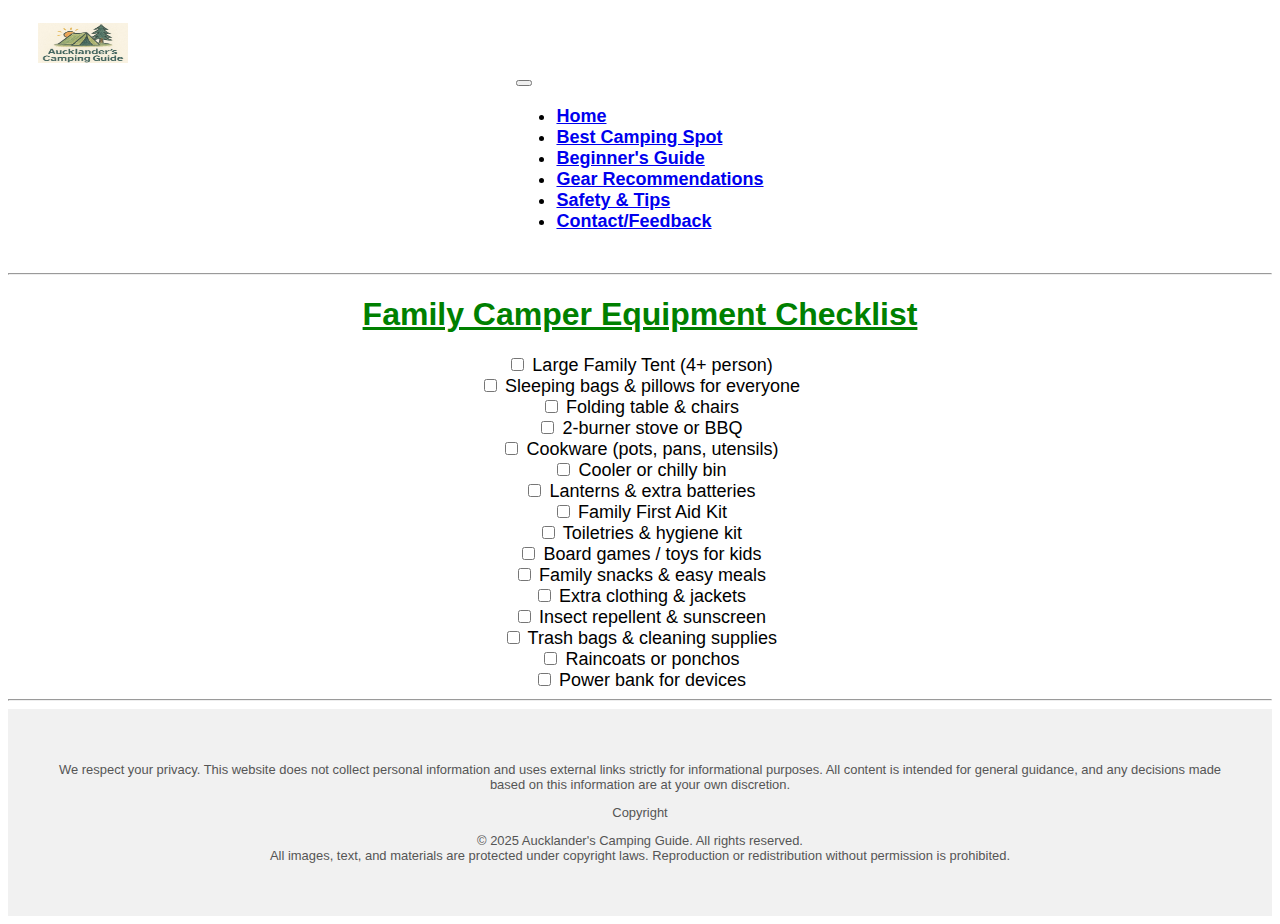
<file: FamilyEqipmentList.html>
<!DOCTYPE html>
<html lang="en">

<head>
    <meta charset="UTF-8">
    <meta name="viewport" content="width=device-width, initial-scale=1.0">
    <title>Family Camping Equipment Checklist</title>
    <link rel="stylesheet" href="styles/familyeqipmentlist.css">
    
    <!-- Bootstrap 5 CDN -->
    <link href="https://cdn.jsdelivr.net/npm/bootstrap@5.2.3/dist/css/bootstrap.min.css" rel="stylesheet"
        integrity="sha384-rbsA2VBKQhggwzxH7pPCaAqO46MgnOM80zW1RWuH61DGLwZJEdK2Kadq2F9CUG65" crossorigin="anonymous">
    <script src="https://cdn.jsdelivr.net/npm/bootstrap@5.3.3/dist/js/bootstrap.bundle.min.js"></script>

    <style>
        .checklist-item {
            text-align: center;
            font-size: large;
        }
    </style>
</head>

<body>
    <header>
        <div class="container">
            <img src="image/logo.JPG" alt="Site Logo" class="img-thumbnail" width="90" height="40">
            <nav id="menu"></nav>
        </div>
    </header>
    <hr>

    <section>
        <h1 style="color:green; text-align:center; text-decoration: underline;">
            Family Camper Equipment Checklist
        </h1>

        <div class="checklist-item">
            <input type="checkbox" id="familyTent" name="equipment" value="familyTent">
            <label for="familyTent">Large Family Tent (4+ person)</label>
        </div>

        <div class="checklist-item">
            <input type="checkbox" id="bedding" name="equipment" value="bedding">
            <label for="bedding">Sleeping bags & pillows for everyone</label>
        </div>

        <div class="checklist-item">
            <input type="checkbox" id="table" name="equipment" value="table">
            <label for="table">Folding table & chairs</label>
        </div>

        <div class="checklist-item">
            <input type="checkbox" id="stove" name="equipment" value="stove">
            <label for="stove">2-burner stove or BBQ</label>
        </div>

        <div class="checklist-item">
            <input type="checkbox" id="cookware" name="equipment" value="cookware">
            <label for="cookware">Cookware (pots, pans, utensils)</label>
        </div>

        <div class="checklist-item">
            <input type="checkbox" id="cooler" name="equipment" value="cooler">
            <label for="cooler">Cooler or chilly bin</label>
        </div>

        <div class="checklist-item">
            <input type="checkbox" id="lantern" name="equipment" value="lantern">
            <label for="lantern">Lanterns & extra batteries</label>
        </div>

        <div class="checklist-item">
            <input type="checkbox" id="firstAid" name="equipment" value="firstAid">
            <label for="firstAid">Family First Aid Kit</label>
        </div>

        <div class="checklist-item">
            <input type="checkbox" id="toiletries" name="equipment" value="toiletries">
            <label for="toiletries">Toiletries & hygiene kit</label>
        </div>

        <div class="checklist-item">
            <input type="checkbox" id="games" name="equipment" value="games">
            <label for="games">Board games / toys for kids</label>
        </div>

        <div class="checklist-item">
            <input type="checkbox" id="snacks" name="equipment" value="snacks">
            <label for="snacks">Family snacks & easy meals</label>
        </div>

        <div class="checklist-item">
            <input type="checkbox" id="clothing" name="equipment" value="clothing">
            <label for="clothing">Extra clothing & jackets</label>
        </div>

        <div class="checklist-item">
            <input type="checkbox" id="bugSpray" name="equipment" value="bugSpray">
            <label for="bugSpray">Insect repellent & sunscreen</label>
        </div>

        <div class="checklist-item">
            <input type="checkbox" id="trashbags" name="equipment" value="trashbags">
            <label for="trashbags">Trash bags & cleaning supplies</label>
        </div>

        <div class="checklist-item">
            <input type="checkbox" id="rainGear" name="equipment" value="rainGear">
            <label for="rainGear">Raincoats or ponchos</label>
        </div>

        <div class="checklist-item">
            <input type="checkbox" id="powerbank" name="equipment" value="powerbank">
            <label for="powerbank">Power bank for devices</label>
        </div>
    </section>

    <hr>
    <footer id="myfooter"></footer>

    <!-- JS Scripts -->
    <script src="JavaScript/menuScript.js"></script>
    <script src="JavaScript/footerScript.js"></script>
</body>

</html>
</file>
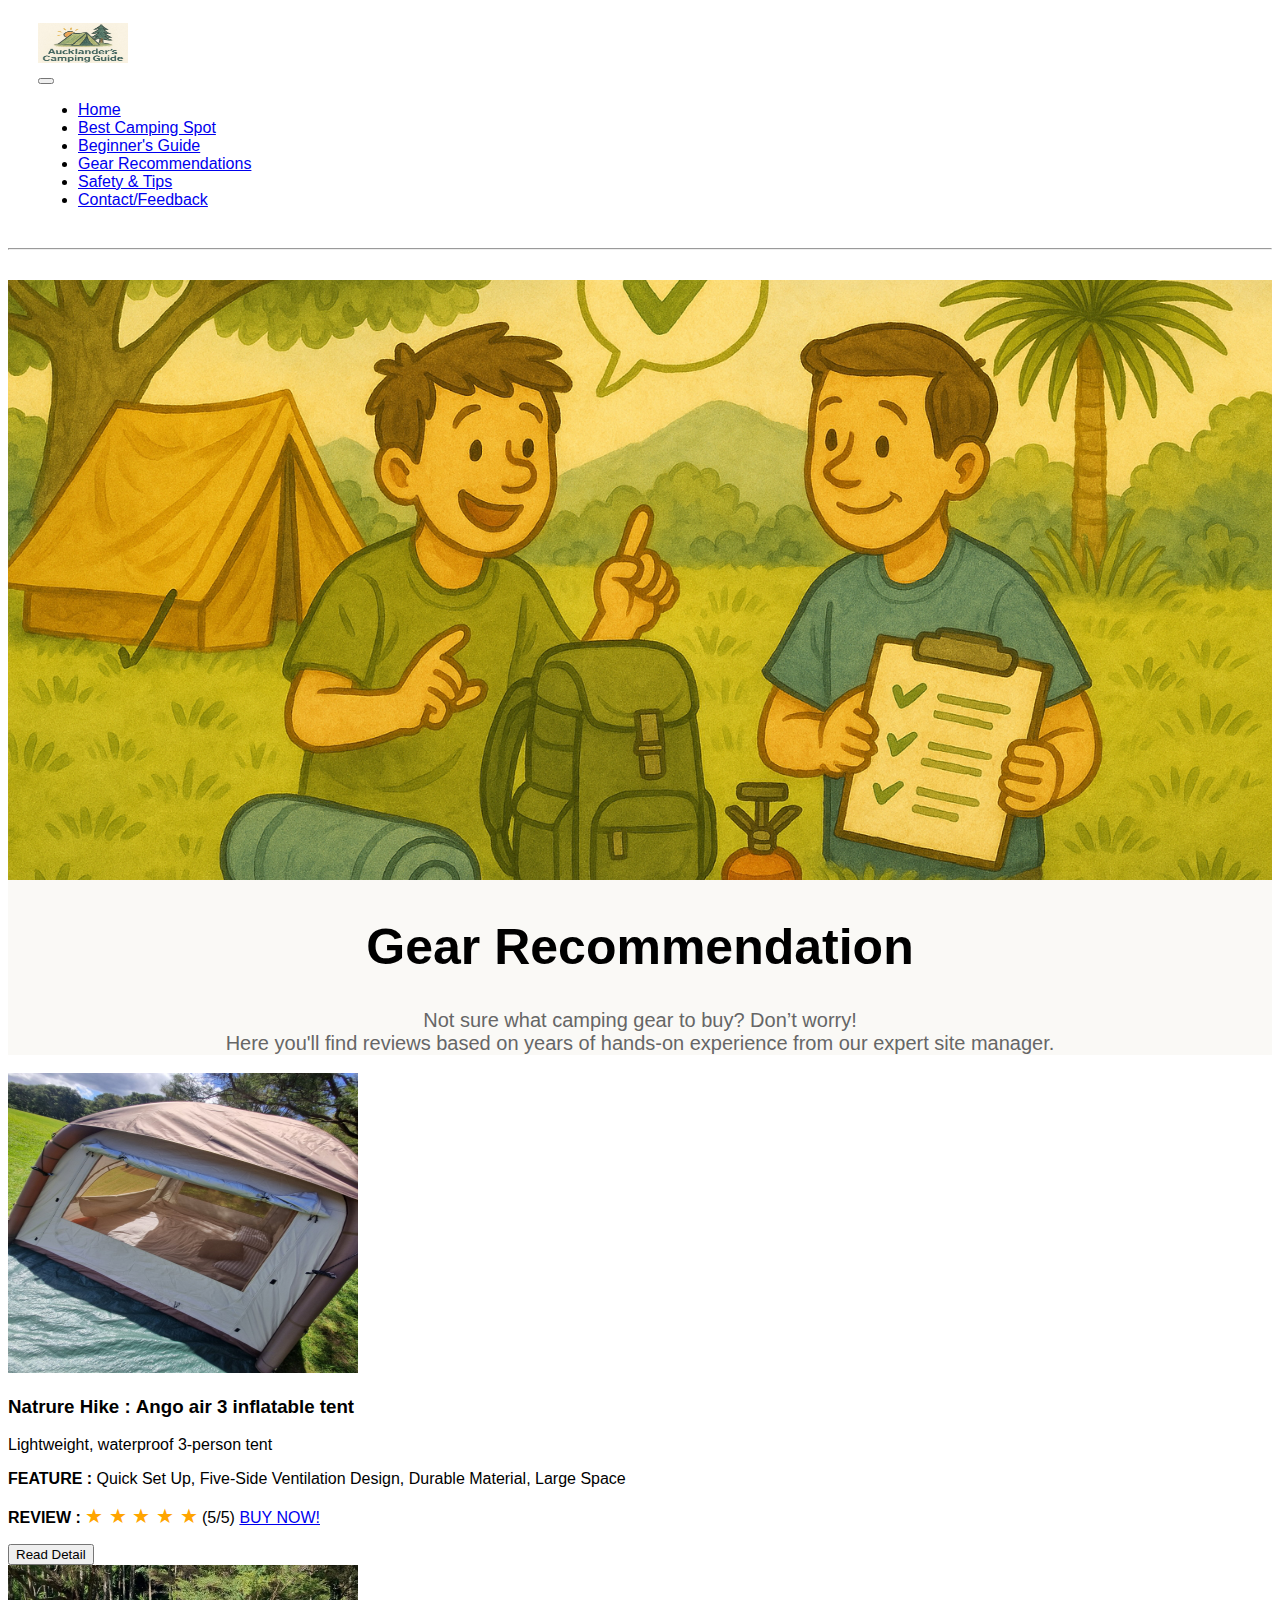
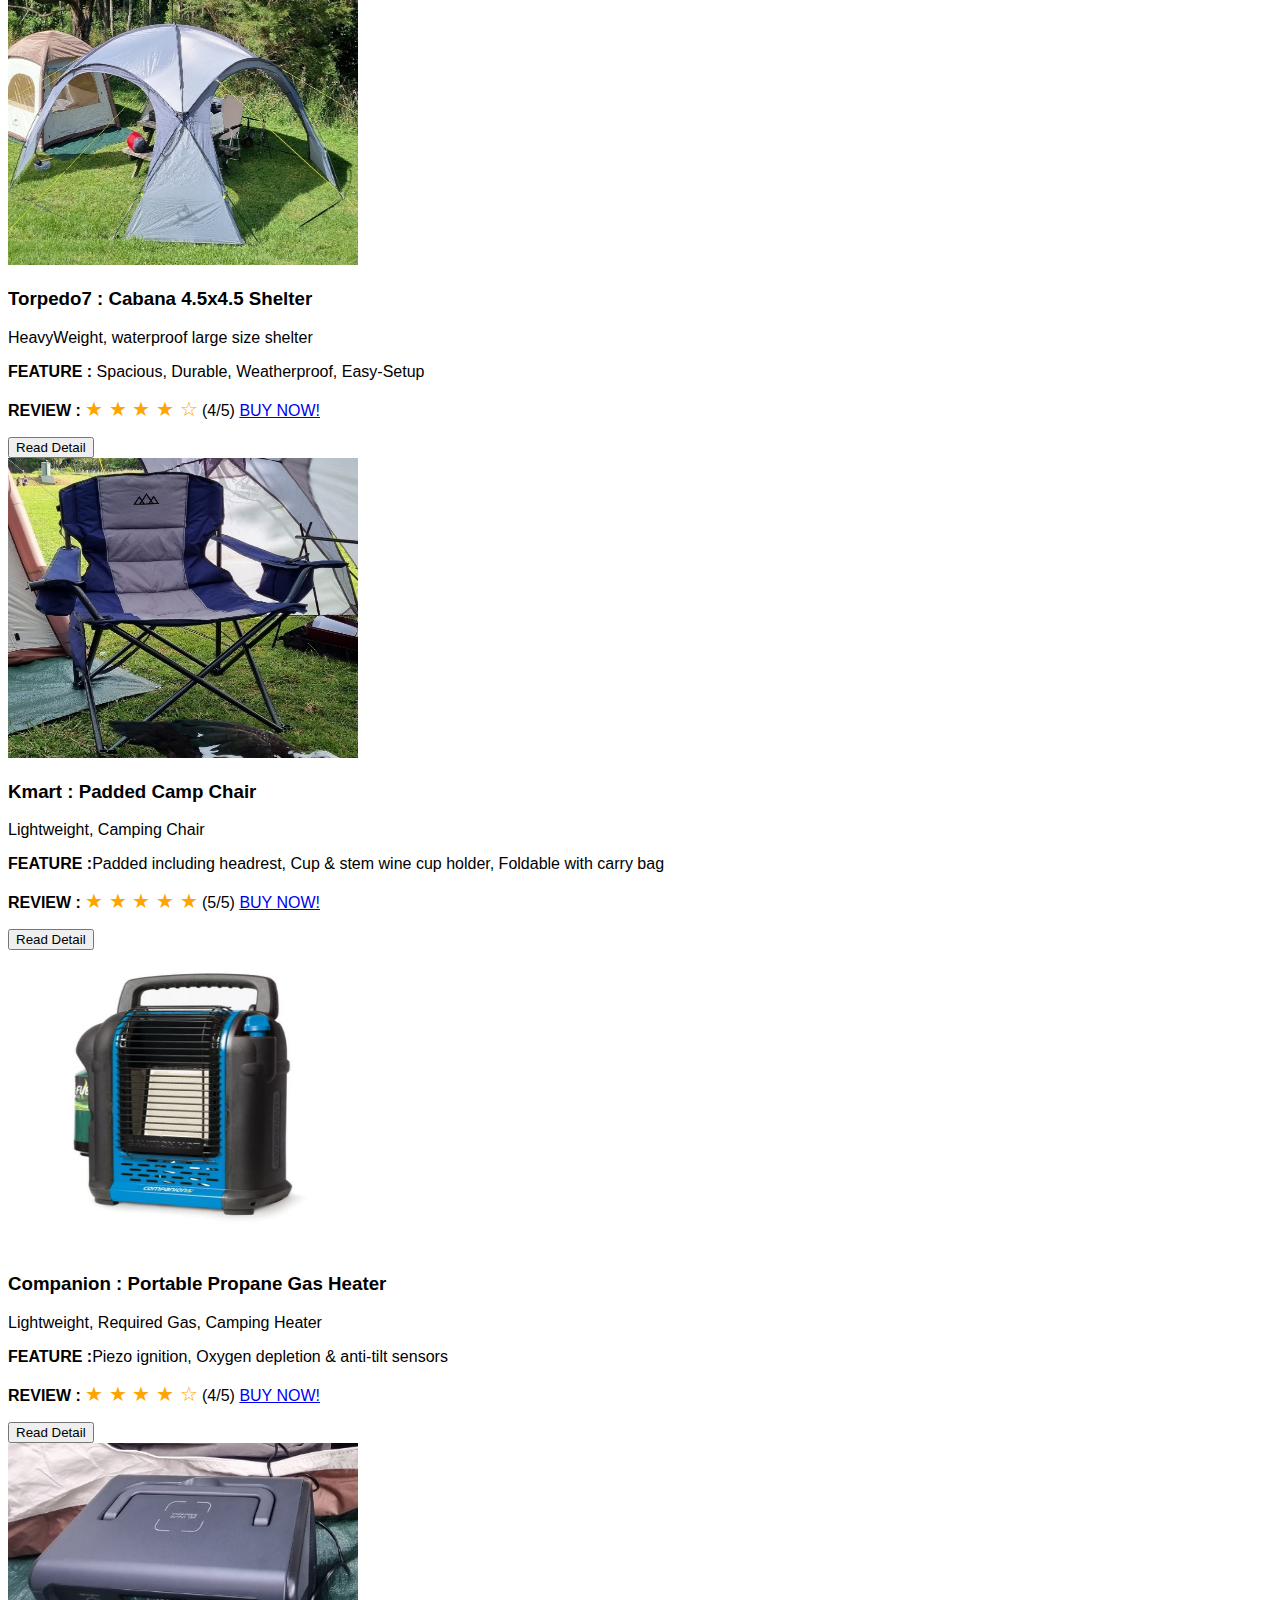
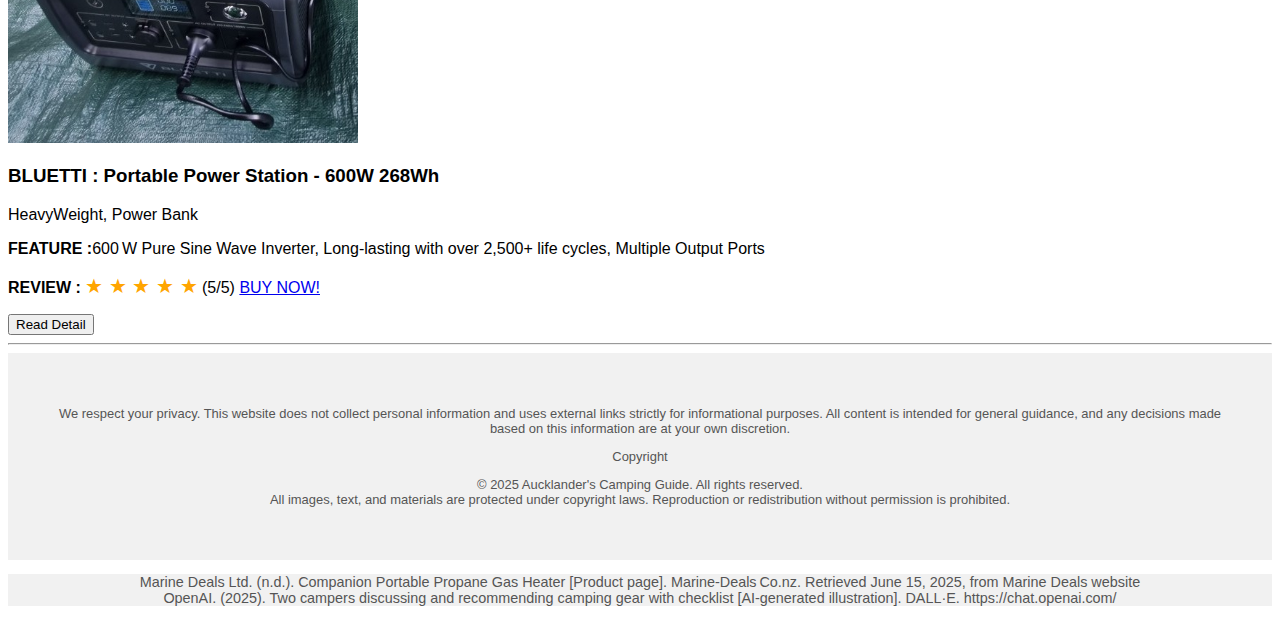
<file: GearRecommendation.html>
<!DOCTYPE html>
<html lang="en">

<head>
  <meta charset="UTF-8">
  <meta name="viewport" content="width=device-width, initial-scale=1.0">
  <title>Gear Recommendation</title>
  <link rel="stylesheet" href="styles/gearrecommendation.css">
  <!--CDN links for Bootstrap5-->
  <!--CDN links for Bootstrap5-->
  <link href="https://cdn.jsdelivr.net/npm/bootstrap@5.2.3/dist/css/bootstrap.min.css" rel="stylesheet"
    integrity="sha384-rbsA2VBKQhggwzxH7pPCaAqO46MgnOM80zW1RWuH61DGLwZJEdK2Kadq2F9CUG65" crossorigin="anonymous">

  <!-- CDN links for Bootstrap JavaScript -->
  <script src="https://cdn.jsdelivr.net/npm/bootstrap@5.3.3/dist/js/bootstrap.bundle.min.js"></script>

  <!--CDN link for JQuery-->
  <script src="https://ajax.googleapis.com/ajax/libs/jquery/3.7.1/jquery.min.js"></script>
</head>

<body>
  <header>
    <!--Add company logo here with Bootstrap-->
    <div class="container">
      <img src="image/logo.JPG" alt="Site Logo" class="img-thumbnail" width="90" height="40">
      <!-- menu.html re-use of repeating code eg menus, headers-use of appropriate elements -->
      <nav id="menu"></nav>
    </div>
  </header>
  <hr>
  <!--main title section-->
  <section class="main-title">
    <!--we3School-->
    <!--Here is where the object-fit property comes in. The object-fit property can take one of the following values:-->
    <!--cover - The image keeps its aspect ratio and fills the given dimension. The image will be clipped to fit-->
    <img src="image/ChatGPTGear.png" alt="Beginner Camper Banner" class="img-fluid rounded"
      style="max-height: 600px; object-fit: cover; width: 100%;">
    <!--CSS animation-->
    <h1 class="nature-text">Gear Recommendation</h1>
    <div class="sub-title">Not sure what camping gear to buy? Don’t worry!<br>
      Here you'll find reviews based on years of hands-on experience from our expert site manager.</div>
  </section>
  <br>
  <section>
    <div class="container">
      <!-- Gear Recommendation1 -->
      <div class="row mb-4">
        <div class="col-sm-12 col-md-4 text-center border p-3">
          <img src="image/gear1.jpg" alt="Product Image" class="img-fluid" style="width:350px; height:300px;">
        </div>
        <div class="col-sm-12 col-md-8 border p-3">
          <h3><strong>Natrure Hike : </strong> Ango air 3 inflatable tent</h3>
          <p>Lightweight, waterproof 3-person tent</p>
          <p><strong>FEATURE : </strong>Quick Set Up, Five-Side Ventilation Design, Durable Material, Large Space</p>
          <p><strong>REVIEW :</strong> <span style="color: orange; font-size: 20px;">★ ★ ★ ★ ★</span> (5/5)
            <a href="https://www.naturehike.com/products/ango-air-3-inflatable-tent?_pos=17&_sid=b4c92a752&_ss=r"
              target="_blank" class="btn btn-success btn-sm ms-2">BUY NOW!</a>
          </p>
          <!--JQuery:Read Detail-->
          <button id="btn1" class="btn btn-outline-success btn-sm mb-2">Read Detail</button>
          <p id="review1" style="display: none;">I recently used the Ango Air 3 inflatable tent on a weekend trip, and I
            was blown away by how easy
            it was to set up—literally took less than 5 minutes! The five-side ventilation design kept the interior
            cool and breathable, even on a humid evening. It's spacious enough for three adults with gear and still
            feels roomy.
            The material feels tough and waterproof, and it handled a light rain without any leaks. Highly recommended
            for campers
            who want quick setup and durability.</p>
        </div>
      </div>
      <!--Gear2-->
      <div class="row mb-4">
        <div class="col-sm-12 col-md-4 text-center border p-3">
          <img src="image/gear2.jpg" alt="Product Image" class="img-fluid" style="width:350px; height:300px;">
        </div>
        <div class="col-sm-12 col-md-8 border p-3">
          <h3><strong>Torpedo7 : </strong> Cabana 4.5x4.5 Shelter</h3>
          <p>HeavyWeight, waterproof large size shelter </p>
          <p><strong>FEATURE :</strong> Spacious, Durable, Weatherproof, Easy-Setup</p>
          <p><strong>REVIEW :</strong> <span style="color: orange; font-size: 20px;">★ ★ ★ ★ ☆</span> (4/5)
            <a href="https://www.torpedo7.co.nz/torpedo7-cabana-45x45-shelter-i030794-stormy-weather" target="_blank"
              class="btn btn-success btn-sm ms-2">BUY NOW!</a>
          </p>
          <!--JQuery:Read Detail-->
          <button id="btn2" class="btn btn-outline-success btn-sm mb-2">Read Detail</button>
          <p id="review2" style="display: none;"> The Cabana 4.5x4.5 Shelter offers excellent coverage and handles tough
            weather like a pro.
            It's incredibly spacious and sets up surprisingly easily for its size. The materials feel solid and
            reliable, perfect for long camping trips or beach days.
            However, the price is a bit steep compared to similar shelters, so I knocked off one star. If budget isn’t a
            big concern, this is a top-tier shelter worth having.</p>
        </div>
      </div>
      <!--Gear3-->
      <div class="row mb-4">
        <div class="col-sm-12 col-md-4 text-center border p-3">
          <img src="image/gear3.jpg" alt="Product Image" class="img-fluid" style="width:350px; height:300px;">
        </div>
        <div class="col-sm-12 col-md-8 border p-3">
          <h3><strong>Kmart : </strong> Padded Camp Chair</h3>
          <p>Lightweight, Camping Chair</p>
          <p><strong>FEATURE :</strong>Padded including headrest, Cup & stem wine cup holder, Foldable with carry bag
          </p>
          <p><strong>REVIEW :</strong> <span style="color: orange; font-size: 20px;">★ ★ ★ ★ ★</span> (5/5)
            <a href="https://www.kmart.co.nz/product/padded-camp-chair-43219117/" class="btn btn-success btn-sm ms-2"
              target="_blank">BUY NOW!</a>
          </p>
          <!--JQuery:Read Detail-->
          <button id="btn3" class="btn btn-outline-success btn-sm mb-2">Read Detail</button>
          <p id="review3" style="display: none;">This chair is incredibly comfortable and exceeded my expectations,
            especially given its affordable price.
            The padding is soft yet supportive, and the built-in headrest makes it easy to sit for long periods without
            discomfort. It's very light to carry, folds up quickly, and comes with a handy bag that makes transport
            effortless. The design suits my height and body type perfectly, and I can even lean back slightly to relax
            and enjoy the outdoors. The added features like the cup holder and side pocket are a nice bonus. Overall,
            excellent value for money — comfort, portability, and quality all in one.</p>
        </div>
      </div>
      <!--Gear4-->
      <div class="row mb-4">
        <div class="col-sm-12 col-md-4 text-center border p-3">
          <img src="image/gear4.JPG" alt="Product Image" class="img-fluid" style="width:350px; height:300px;">
        </div>
        <div class="col-sm-12 col-md-8 border p-3">
          <h3><strong>Companion : </strong> Portable Propane Gas Heater</h3>
          <p>Lightweight, Required Gas, Camping Heater</p>
          <p><strong>FEATURE :</strong>Piezo ignition, Oxygen depletion & anti-tilt sensors</p>
          <p><strong>REVIEW :</strong> <span style="color: orange; font-size: 20px;">★ ★ ★ ★ ☆</span> (4/5)
            <a href="https://www.marine-deals.co.nz/rv-heating/companion-portable-propane-gas-heater?srsltid=AfmBOor3saWudMs1DoXUVi9jJrNsD8R7i2gos93MfdjXsQfgthN6PDbu"
              class="btn btn-success btn-sm ms-2" target="_blank">BUY NOW!</a>
          </p>
          <!--JQuery:Read Detail-->
          <button id="btn4" class="btn btn-outline-success btn-sm mb-2">Read Detail</button>
          <p id="review4" style="display: none;">This heater was incredibly useful during our camping trip. It’s quick
            to set up and heats up fast, and the
            built-in safety sensors provided peace of mind while using it.
            It’s lightweight and easy to carry, making it ideal for tents or small outdoor spaces.
            However, it should only be used in well-ventilated areas, and gas consumption can be noticeable during
            extended use.
            Overall, it's a great choice that offers excellent performance and safety for the price.</p>
        </div>
      </div>
      <!--Gear5-->
      <div class="row mb-4">
        <div class="col-sm-12 col-md-4 text-center border p-3">
          <img src="image/gear5.jpg" alt="Product Image" class="img-fluid" style="width:350px; height:300px;">
        </div>
        <div class="col-sm-12 col-md-8 border p-3">
          <h3><strong>BLUETTI : </strong> Portable Power Station - 600W 268Wh </h3>
          <p>HeavyWeight, Power Bank</p>
          <p><strong>FEATURE :</strong>600 W Pure Sine Wave Inverter, Long-lasting with over 2,500+ life cycles,
            Multiple Output Ports</p>
          <p><strong>REVIEW :</strong> <span style="color: orange; font-size: 20px;">★ ★ ★ ★ ★</span> (5/5)
            <a href="https://shop.aa.co.nz/products/bluetti-eb3a-portable-power-station-600w-268wh"
              class="btn btn-success btn-sm ms-2" target="_blank">BUY NOW!</a>
          </p>
          <!--JQuery:Read Detail-->
          <button id="btn5" class="btn btn-outline-success btn-sm mb-2">Read Detail</button>
          <p id="review5" style="display: none;">The Bluetti EB3A is a compact yet powerful portable power station,
            perfect for camping, outdoor use, and
            emergency backup.
            It charges incredibly fast, supports a wide range of devices, and the mobile app adds convenience for remote
            control.
            Thanks to the LiFePO₄ battery, you can rely on long-term durability and safety.
            Some users mention moderate fan noise and heat during charging, and the UPS (uninterruptible power supply)
            function may be inconsistent in rare cases.
            However, overall feedback is highly positive, especially for off-grid adventures and blackout preparedness.

          </p>
        </div>
      </div>
    </div>
  </section>
  <hr>
  <footer id="myfooter"></footer>
  <!-- menu.html re-use of repeating code eg footer, headers-use of appropriate elements -->

  <!-- APA reference section -->
  <div style="background-color: #f1f1f1; font-size: 0.9em; color: #555;  text-align: center;">
    <p>
      Marine Deals Ltd. (n.d.). Companion Portable Propane Gas Heater [Product page]. Marine‑Deals Co.nz. Retrieved June
      15, 2025, from Marine Deals website<br>
      OpenAI. (2025). Two campers discussing and recommending camping gear with checklist [AI-generated illustration].
      DALL·E.
      https://chat.openai.com/
    </p>
  </div>
  <script>
    $(document).ready(function () {
      $("#btn1").click(function () {
        $("#review1").slideToggle("slow");
      });
      $("#btn2").click(function () {
        $("#review2").slideToggle("slow");
      });
      $("#btn3").click(function () {
        $("#review3").slideToggle("slow");
      });
      $("#btn4").click(function () {
        $("#review4").slideToggle("slow");
      });
      $("#btn5").click(function () {
        $("#review5").slideToggle("slow");
      });
    });
  </script>
  <!-- Menu and footer script -->
  <script src="JavaScript/menuScript.js"></script>
  <script src="JavaScript/footerScript.js"></script>


</body>

</html>
</file>
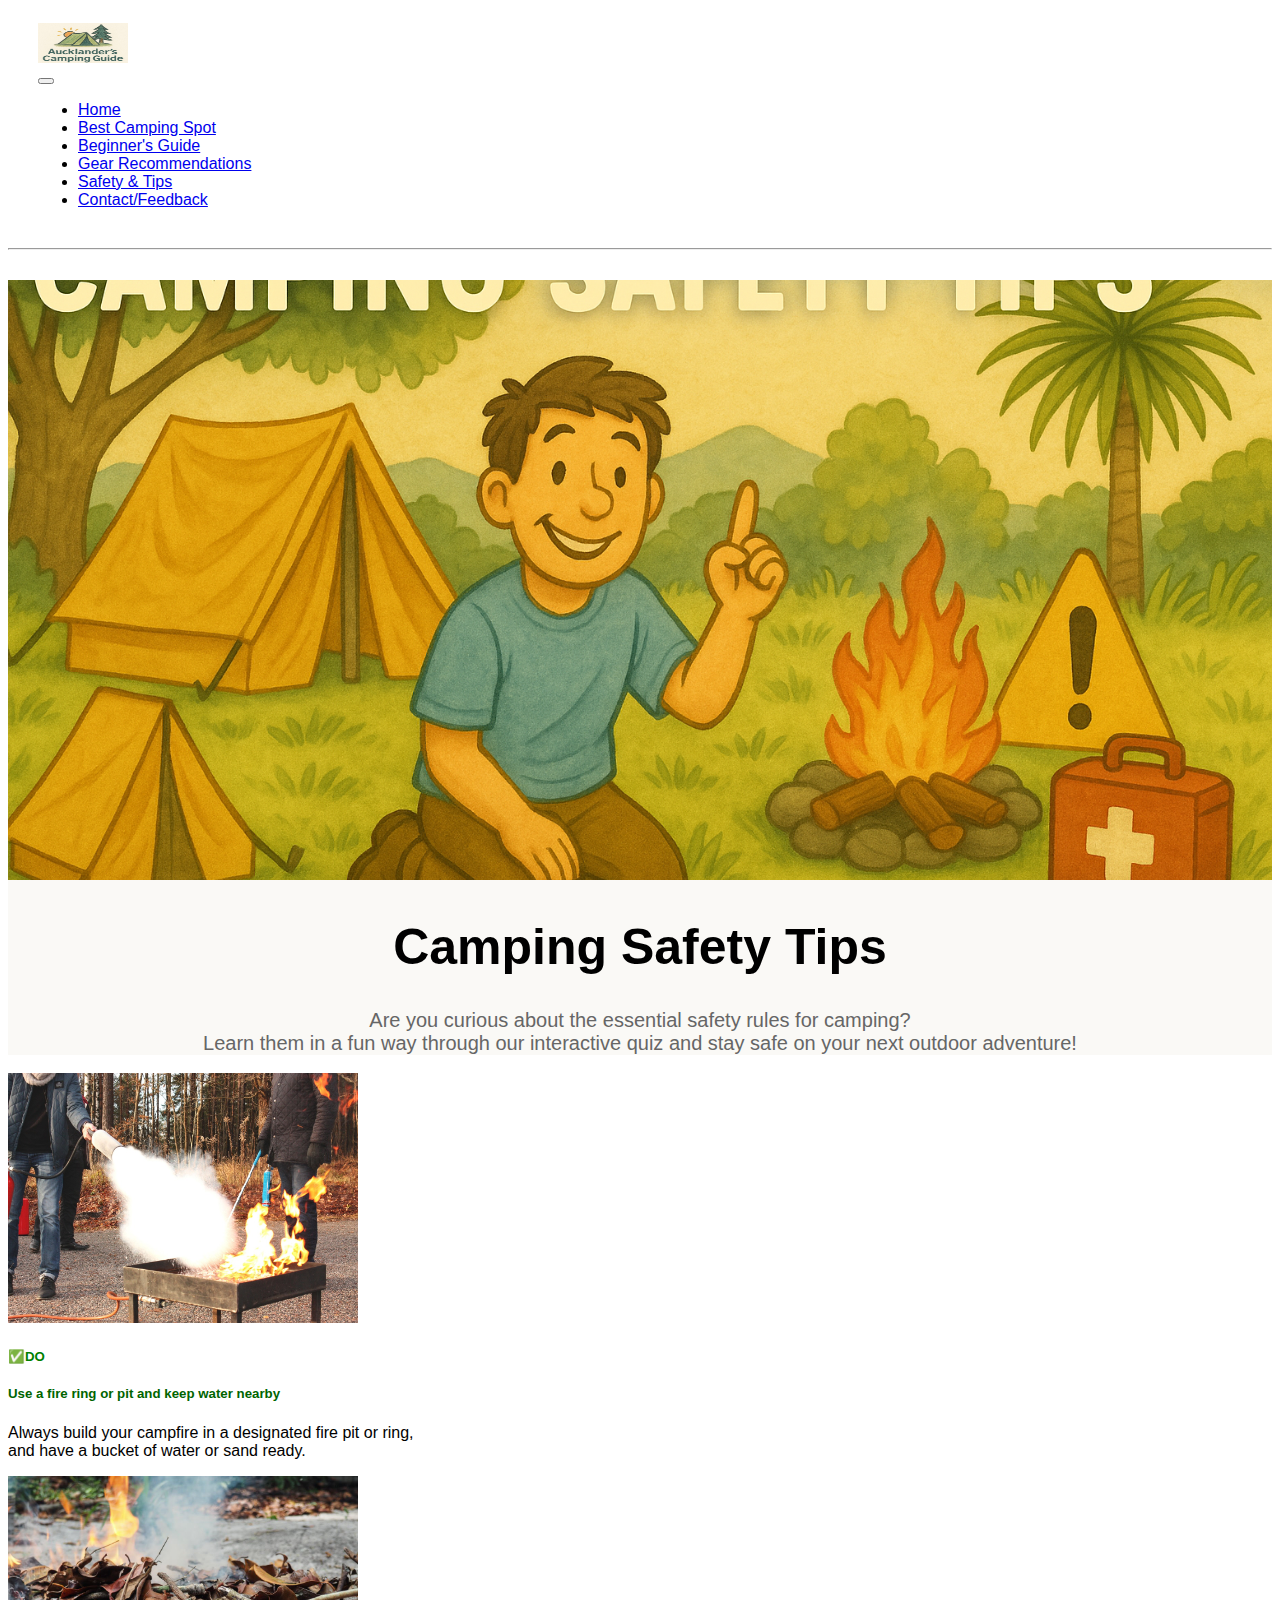
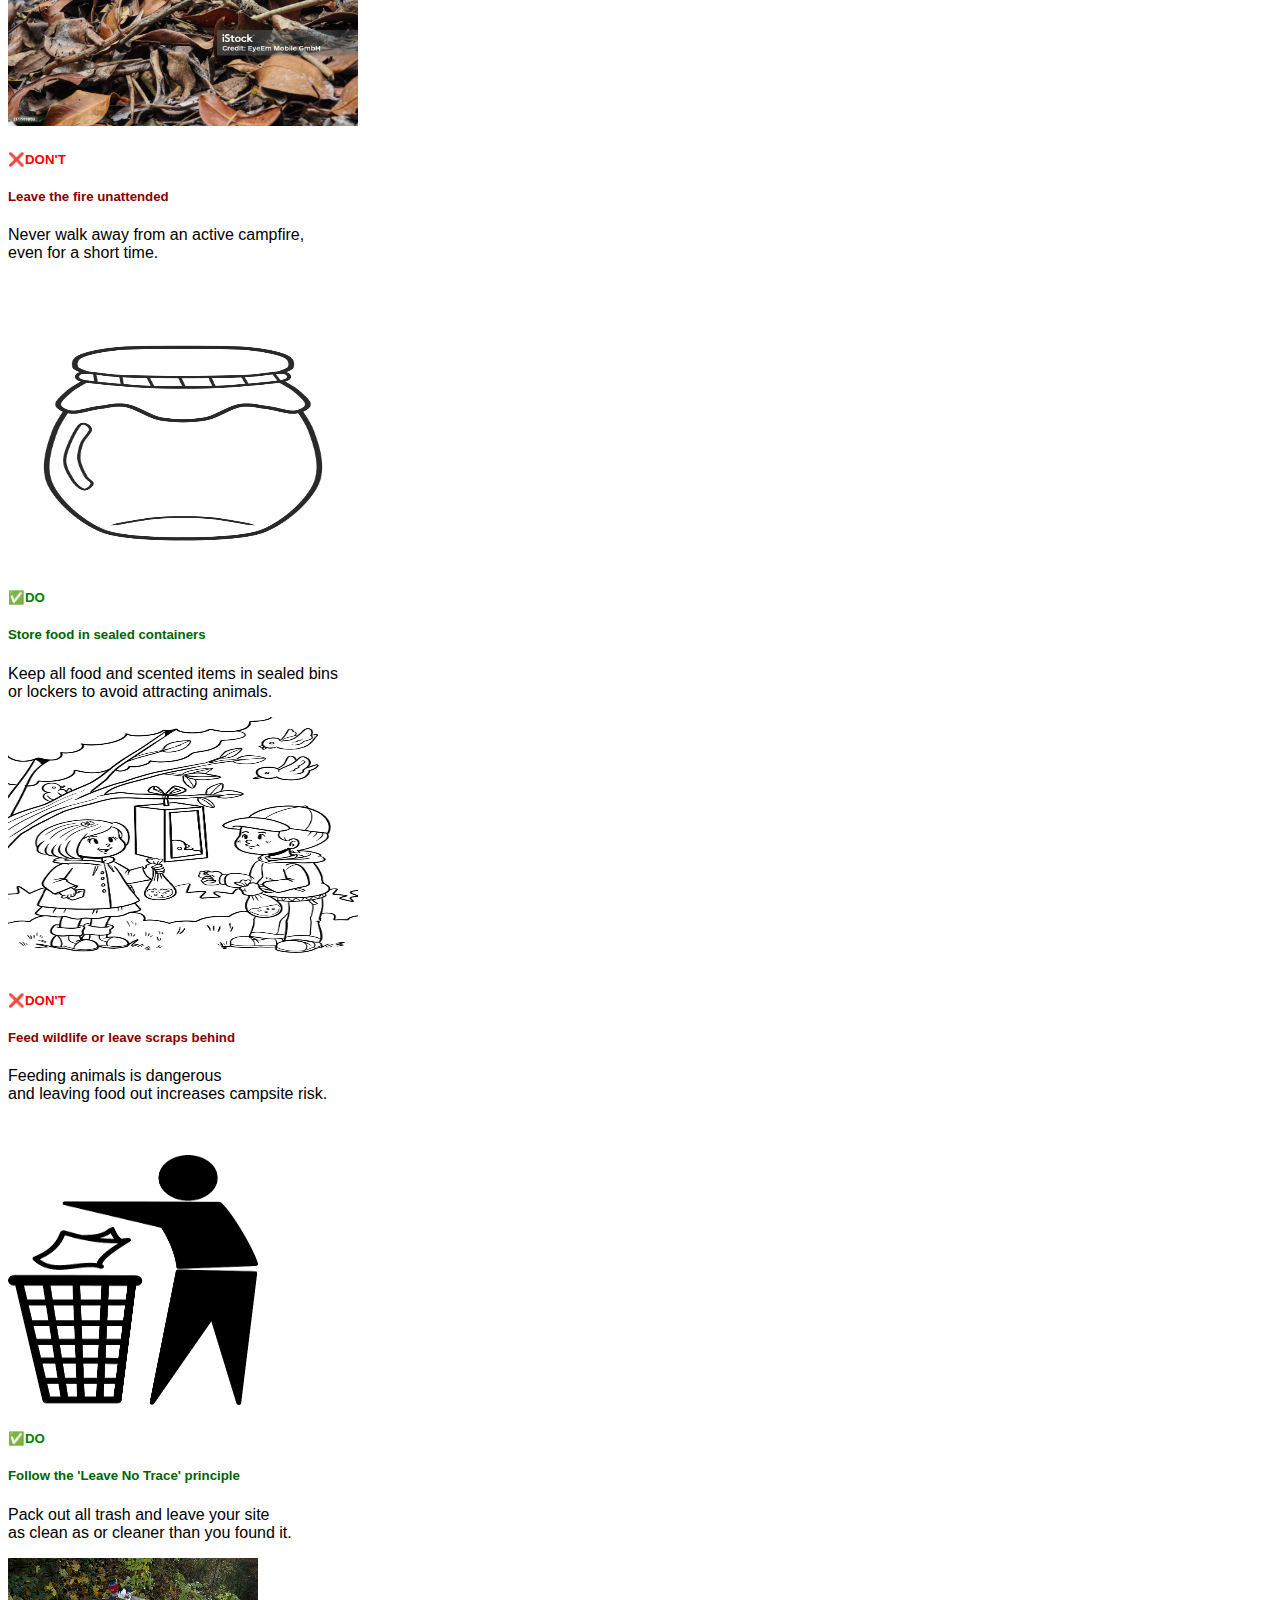
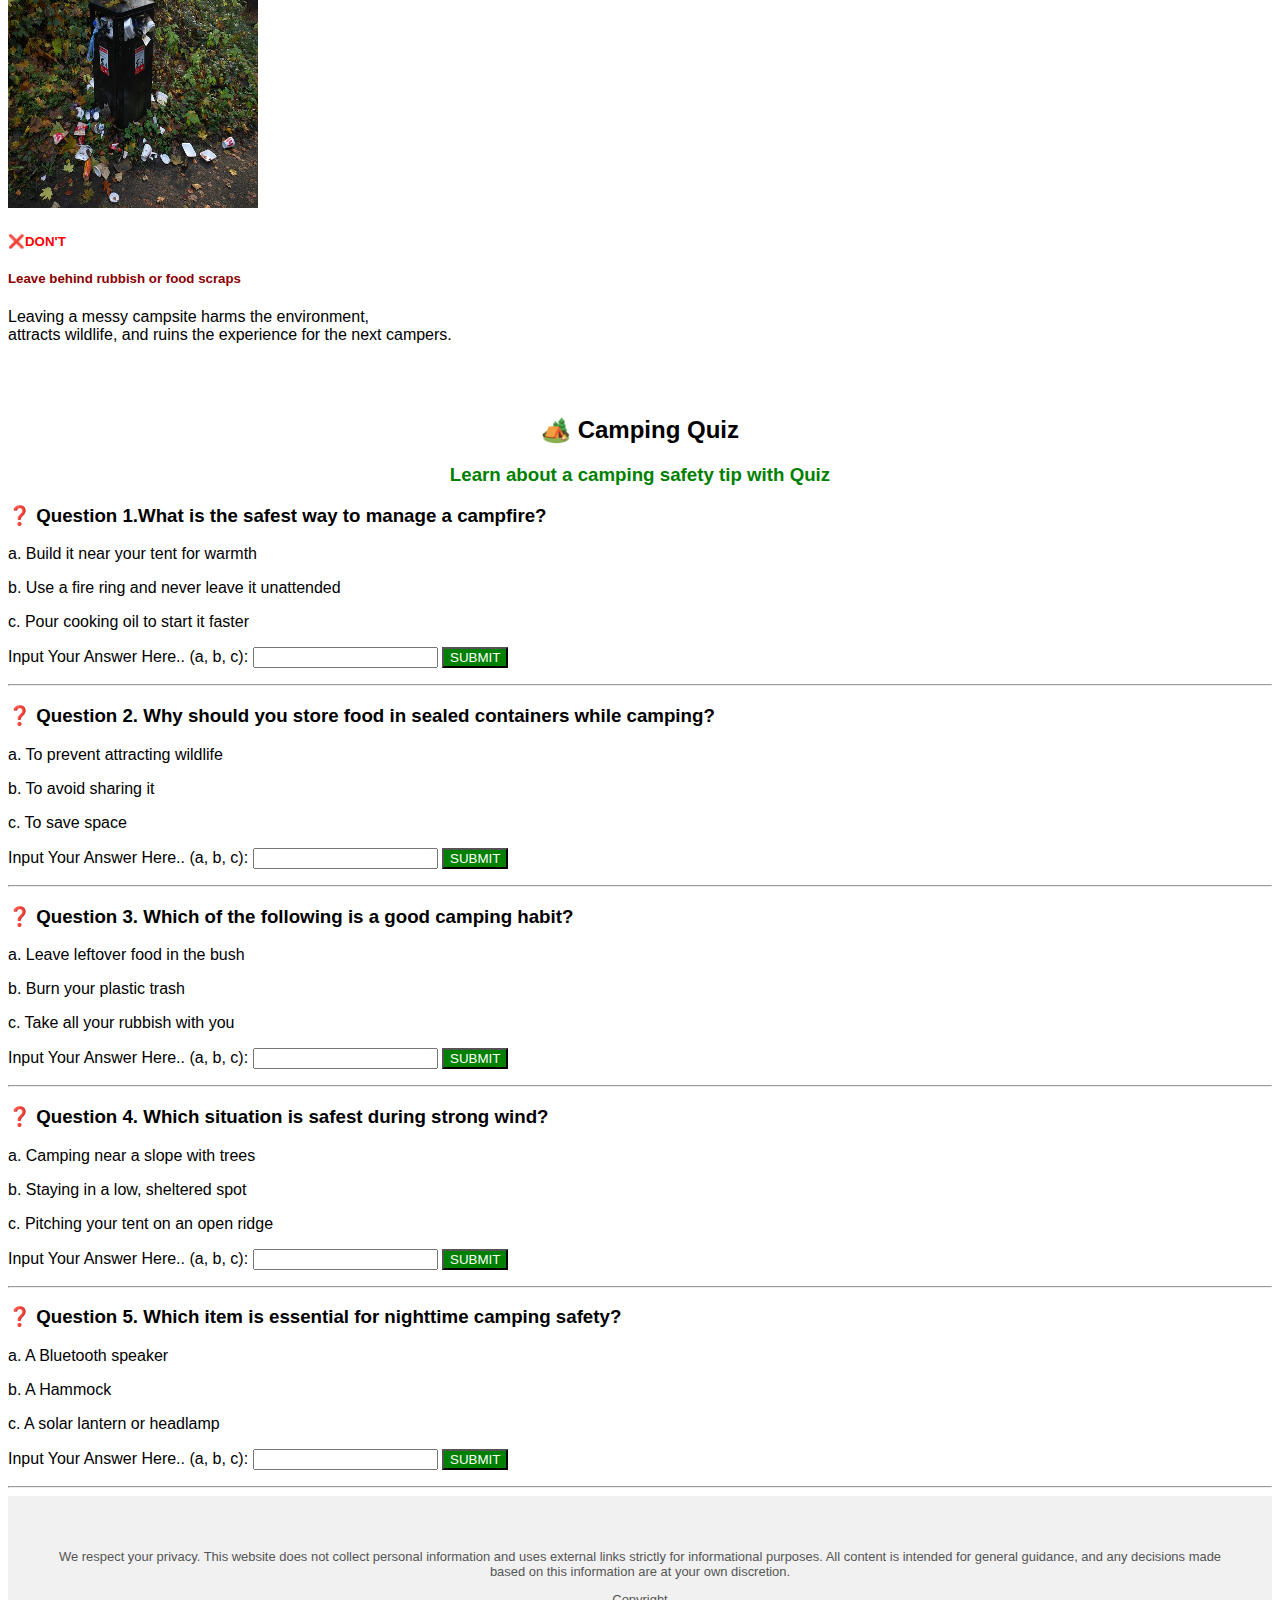
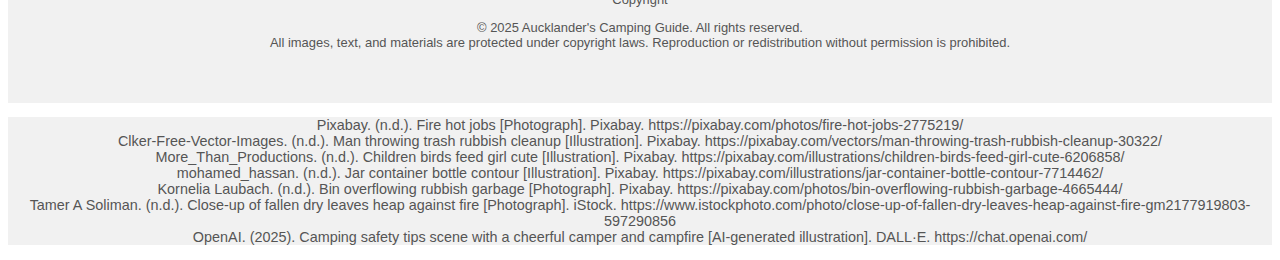
<file: SafetyTip.html>
<!DOCTYPE html>
<html lang="en">

<head>
    <meta charset="UTF-8">
    <meta name="viewport" content="width=device-width, initial-scale=1.0">
    <title>Safety&Tip</title>

    <!--Link to external CSS-->
    <link rel="stylesheet" href="styles/safetytip.css">

    <!--CDN links for Bootstrap5-->
    <link href="https://cdn.jsdelivr.net/npm/bootstrap@5.2.3/dist/css/bootstrap.min.css" rel="stylesheet"
        integrity="sha384-rbsA2VBKQhggwzxH7pPCaAqO46MgnOM80zW1RWuH61DGLwZJEdK2Kadq2F9CUG65" crossorigin="anonymous">
    <!-- CDN links for Bootstrap JavaScript -->
    <script src="https://cdn.jsdelivr.net/npm/bootstrap@5.3.3/dist/js/bootstrap.bundle.min.js"></script>

    <!--Here is Javascript function code for Camping Quiz-->
    <script>
        function checkAnswer1() {
            let userAnswer = document.getElementById("q1").value;
            let explanation = "";

            //when answer b is correct
            if (userAnswer === "b") {
                explanation = "✅ Correct.";
            } else if (userAnswer === "a") {
                explanation = "❌ Wrong.";
            } else if (userAnswer === "c") {
                explanation = "❌ Wrong.";
            } else {
                //validation check: when user input wrong value
                explanation = "Please input 'a', 'b' or 'c'.";
            }

            document.getElementById("result1").innerText = explanation;
        }

        function checkAnswer2() {
            let userAnswer = document.getElementById("q2").value;
            let explanation = "";

            //when answer a is correct
            if (userAnswer === "a") {
                explanation = "✅ Correct.";
            } else if (userAnswer === "b") {
                explanation = "❌ Wrong.";
            } else if (userAnswer === "c") {
                explanation = "❌ Wrong.";
            } else {
                //validation check: when user input wrong value
                explanation = "Please input 'a', 'b' or 'c'.";
            }

            document.getElementById("result2").innerText = explanation;
        }

        function checkAnswer3() {
            let userAnswer = document.getElementById("q3").value;
            let explanation = "";

            //when answer c is correct
            if (userAnswer === "c") {
                explanation = "✅ Correct.";
            } else if (userAnswer === "b") {
                explanation = "❌ Wrong.";
            } else if (userAnswer === "a") {
                explanation = "❌ Wrong.";
            } else {
                //validation check: when user input wrong value
                explanation = "Please input 'a', 'b' or 'c'.";
            }

            document.getElementById("result3").innerText = explanation;
        }

        function checkAnswer4() {
            let userAnswer = document.getElementById("q4").value;
            let explanation = "";

            //when answer b is correct
            if (userAnswer === "b") {
                explanation = "✅ Correct.";
            } else if (userAnswer === "a") {
                explanation = "❌ Wrong.";
            } else if (userAnswer === "c") {
                explanation = "❌ Wrong.";
            } else {
                //validation check: when user input wrong value
                explanation = "Please input 'a', 'b' or 'c'.";
            }

            document.getElementById("result4").innerText = explanation;
        }

        function checkAnswer5() {
            let userAnswer = document.getElementById("q5").value;
            let explanation = "";

            //when answer c is correct
            if (userAnswer === "c") {
                explanation = "✅ Correct.";
            } else if (userAnswer === "b") {
                explanation = "❌ Wrong.";
            } else if (userAnswer === "a") {
                explanation = "❌ Wrong.";
            } else {
                //validation check: when user input wrong value
                explanation = "Please input 'a', 'b' or 'c'.";
            }

            document.getElementById("result5").innerText = explanation;
        }
    </script>
</head>

<body>
    <header>
        <!--Add company logo here with Bootstrap-->
        <div class="container">
            <img src="image/logo.JPG" alt="Site Logo" class="img-thumbnail" width="90" height="40">
            <!-- menu.html re-use of repeating code eg menus, headers-use of appropriate elements -->
            <nav id="menu"></nav>
        </div>
    </header>
    <hr>
    <!--main title section-->
    <section class="main-title">
        <!--we3School-->
        <!--Here is where the object-fit property comes in. The object-fit property can take one of the following values:-->
        <!--cover - The image keeps its aspect ratio and fills the given dimension. The image will be clipped to fit-->
        <img src="image/ChatGPTSafety.png" alt="Beginner Camper Banner" class="img-fluid rounded"
            style="max-height: 600px; object-fit: cover; width: 100%;">
        <h1 class=nature-text>Camping Safety Tips</h1>
        <div class="sub-title">Are you curious about the essential safety rules for camping?<br>
            Learn them in a fun way through our interactive quiz and stay safe on your next outdoor adventure!</div>
    </section>
    <br>
    <section>
        <!--Create Grid by bootstrap to increase responsibility-->
        <div class="container">
            <!-- Row 1: DO 1 + DON'T 1 -->
            <div class="row">
                <!--medium device: dividing with 2 equal columns //  small device: takes whole row -->
                <div class="col-sm-12 col-md-6">
                    <div class="border border-1 p-2">
                        <div class="text-center"> <!--Make center align for image-->
                            <img src="image/do1.jpg" alt="Do icon" class="img-fluid"
                                style="width: 350px; height: 250px;">
                        </div>
                        <h5 class=" text-center" style="color: green;"><strong>✅DO</strong></h5>
                        <h5 class="text-center" style="color: darkgreen;">Use a fire ring or pit and keep water nearby
                        </h5>
                        <p class="text-center">Always build your campfire in a designated fire pit or ring, <br>and have
                            a bucket of water or sand ready.</p>
                    </div>
                </div>
                <div class="col-sm-12 col-md-6">
                    <div class="border border-1 p-2">
                        <div class="text-center"> <!--Make center align for image-->
                            <img src="image/dont1.jpg" alt="Do icon" class="img-fluid"
                                style="width: 350px; height: 250px;">
                        </div>
                        <h5 class=" text-center" style="color: red;"><strong>❌DON'T</strong></h5>
                        <h5 class="text-center" style="color: darkred;">Leave the fire unattended</h5>
                        <p class="text-center">Never walk away from an active campfire,<br> even for a short time.</p>
                    </div>
                </div>
            </div>
            <br><br>
            <div class="row">
                <!--medium device: dividing with 2 equal columns //  small device: takes whole row -->
                <div class="col-sm-12 col-md-6">
                    <div class="border border-1 p-2">
                        <div class="text-center"> <!--Make center align for image-->
                            <img src="image/do2.png" alt="Do icon" class="img-fluid"
                                style="width: 350px; height: 250px;">
                        </div>
                        <h5 class=" text-center" style="color: green;"><strong>✅DO</strong></h5>
                        <h5 class="text-center" style="color: darkgreen;">Store food in sealed containers</h5>
                        <p class="text-center">Keep all food and scented items in sealed bins <br>or lockers to avoid
                            attracting animals.</p>
                    </div>
                </div>
                <div class="col-sm-12 col-md-6">
                    <div class="border border-1 p-2">
                        <div class="text-center"> <!--Make center align for image-->
                            <img src="image/dont2.jpg" alt="Do icon" class="img-fluid"
                                style="width: 350px; height: 250px;">
                        </div>
                        <h5 class=" text-center" style="color: red;"><strong>❌DON'T</strong></h5>
                        <h5 class="text-center" style="color: darkred;">Feed wildlife or leave scraps behind</h5>
                        <p class="text-center">Feeding animals is dangerous<br> and leaving food out increases campsite
                            risk.</p>
                    </div>
                </div>
            </div>
            <br><br>
            <div class="row">
                <!--medium device: dividing with 2 equal columns //  small device: takes whole row -->
                <div class="col-sm-12 col-md-6">
                    <div class="border border-1 p-2">
                        <div class="text-center"> <!--Make center align for image-->
                            <img src="image/do3.png" alt="Do icon" class="img-fluid"
                                style="width: 250px; height: 250px;">
                        </div>
                        <h5 class=" text-center" style="color: green;"><strong>✅DO</strong></h5>
                        <h5 class="text-center" style="color: darkgreen;">Follow the 'Leave No Trace' principle</h5>
                        <p class="text-center">Pack out all trash and leave your site <br>as clean as or cleaner than
                            you found it.</p>
                    </div>
                </div>
                <div class="col-sm-12 col-md-6">
                    <div class="border border-1 p-2">
                        <div class="text-center"> <!--Make center align for image-->
                            <img src="image/dont3.jpg" alt="Do icon" class="img-fluid"
                                style="width: 250px; height: 250px;">
                        </div>
                        <h5 class=" text-center" style="color: red;"><strong>❌DON'T</strong></h5>
                        <h5 class="text-center" style="color: darkred;">Leave behind rubbish or food scraps</h5>
                        <p class="text-center">Leaving a messy campsite harms the environment, <br> attracts wildlife,
                            and ruins the experience for the next campers.</p>
                    </div>
                </div>
            </div>
        </div>
        <br><br>
    </section>
    <section>
        <h2 style="text-align: center;">🏕️ Camping Quiz </h2>
        <h3 style="color:green; text-align: center;">Learn about a camping safety tip with Quiz</h3>
        <div>
            <h3><strong>❓ Question 1.</strong>What is the safest way to manage a campfire?</h3>
            <p>a. Build it near your tent for warmth</p>
            <p>b. Use a fire ring and never leave it unattended</p>
            <p>c. Pour cooking oil to start it faster</p>
            <label>Input Your Answer Here.. (a, b, c): </label>
            <input type="text" id="q1">
            <button onclick="checkAnswer1();" style="background-color: green; color: white;">SUBMIT</button>
            <p id="result1"></p>
        </div>
        <hr>
        <div>
            <h3><strong>❓ Question 2. </strong>Why should you store food in sealed containers while camping?</h3>
            <p>a. To prevent attracting wildlife</p>
            <p>b. To avoid sharing it</p>
            <p>c. To save space</p>
            <label>Input Your Answer Here.. (a, b, c): </label>
            <input type="text" id="q2">
            <button onclick="checkAnswer2();" style="background-color: green; color: white;">SUBMIT</button>
            <p id="result2"></p>
        </div>
        <hr>
        <div>
            <h3><strong>❓ Question 3. </strong>Which of the following is a good camping habit?</h3>
            <p>a. Leave leftover food in the bush</p>
            <p>b. Burn your plastic trash</p>
            <p>c. Take all your rubbish with you</p>
            <label>Input Your Answer Here.. (a, b, c): </label>
            <input type="text" id="q3">
            <button onclick="checkAnswer3();" style="background-color: green; color: white;">SUBMIT</button>
            <p id="result3"></p>
        </div>
        <hr>
        <div>
            <h3><strong>❓ Question 4. </strong>Which situation is safest during strong wind?</h3>
            <p>a. Camping near a slope with trees</p>
            <p>b. Staying in a low, sheltered spot</p>
            <p>c. Pitching your tent on an open ridge</p>
            <label>Input Your Answer Here.. (a, b, c): </label>
            <input type="text" id="q4">
            <button onclick="checkAnswer4();" style="background-color: green; color: white;">SUBMIT</button>
            <p id="result4"></p>
        </div>
        <hr>
        <div>
            <h3><strong>❓ Question 5. </strong>Which item is essential for nighttime camping safety?</h3>
            <p>a. A Bluetooth speaker</p>
            <p>b. A Hammock</p>
            <p>c. A solar lantern or headlamp</p>
            <label>Input Your Answer Here.. (a, b, c): </label>
            <input type="text" id="q5">
            <button onclick="checkAnswer5();" style="background-color: green; color: white;">SUBMIT</button>
            <p id="result5"></p>
        </div>
    </section>
    <hr>
    <footer id="myfooter"></footer>
    <!-- menu.html re-use of repeating code eg footer, headers-use of appropriate elements -->

    <!-- APA reference section -->
    <div style="background-color: #f1f1f1; font-size: 0.9em; color: #555;  text-align: center;">
        <p>
            Pixabay. (n.d.). Fire hot jobs [Photograph]. Pixabay. https://pixabay.com/photos/fire-hot-jobs-2775219/<br>
            Clker-Free-Vector-Images. (n.d.). Man throwing trash rubbish cleanup [Illustration]. Pixabay.
            https://pixabay.com/vectors/man-throwing-trash-rubbish-cleanup-30322/<br>
            More_Than_Productions. (n.d.). Children birds feed girl cute [Illustration]. Pixabay.
            https://pixabay.com/illustrations/children-birds-feed-girl-cute-6206858/<br>
            mohamed_hassan. (n.d.). Jar container bottle contour [Illustration]. Pixabay.
            https://pixabay.com/illustrations/jar-container-bottle-contour-7714462/<br>
            Kornelia Laubach. (n.d.). Bin overflowing rubbish garbage [Photograph]. Pixabay.
            https://pixabay.com/photos/bin-overflowing-rubbish-garbage-4665444/<br>
            Tamer A Soliman. (n.d.). Close-up of fallen dry leaves heap against fire [Photograph]. iStock.
            https://www.istockphoto.com/photo/close-up-of-fallen-dry-leaves-heap-against-fire-gm2177919803-597290856<br>
            OpenAI. (2025). Camping safety tips scene with a cheerful camper and campfire [AI-generated illustration].
            DALL·E.
            https://chat.openai.com/
        </p>
    </div>
    <!-- Menu and footer script -->
    <script src="JavaScript/menuScript.js"></script>
    <script src="JavaScript/footerScript.js"></script>

</body>

</html>
</file>
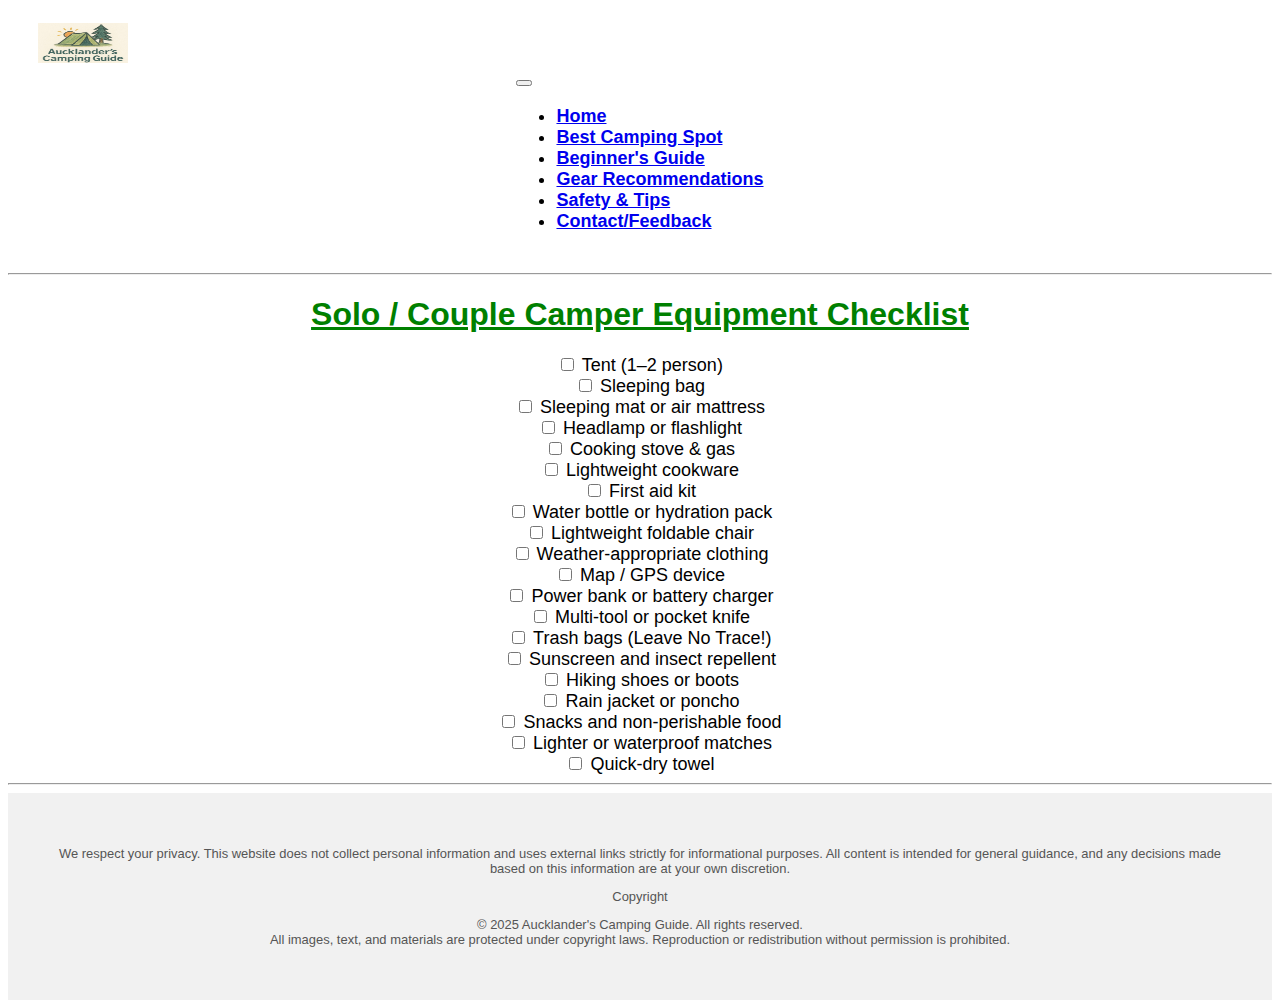
<file: SoloEquipmentList.html>
<!DOCTYPE html>
<html lang="en">

<head>
    <meta charset="UTF-8">
    <meta name="viewport" content="width=device-width, initial-scale=1.0">
    <title>Solo, Couple's Camping Equipment list</title>
    <link rel="stylesheet" href="CSS/soloequipmentlist.css">
    <!--CDN links for Bootstrap5-->
    <link href="https://cdn.jsdelivr.net/npm/bootstrap@5.2.3/dist/css/bootstrap.min.css" rel="stylesheet"
        integrity="sha384-rbsA2VBKQhggwzxH7pPCaAqO46MgnOM80zW1RWuH61DGLwZJEdK2Kadq2F9CUG65" crossorigin="anonymous">

    <!-- CDN links for Bootstrap JavaScript -->
    <script src="https://cdn.jsdelivr.net/npm/bootstrap@5.3.3/dist/js/bootstrap.bundle.min.js"></script>
    <style>
        .checklist-item {
            text-align: center;
            font-size: large;
        }
    </style>
</head>

<body>
    <header>
        <!--Add company logo here with Bootstrap-->
        <div class="container">
            <img src="image/logo.JPG" alt="Site Logo" class="img-thumbnail" width="90" height="40">
            <!-- menu.html re-use of repeating code eg menus, headers-use of appropriate elements -->
            <nav id="menu"></nav>
        </div>
    </header>
    <hr>

    <section>
        <h1 style="color:green; text-align:center; text-decoration: underline;">Solo / Couple Camper Equipment Checklist
        </h1>
        <div class="checklist-item">
            <input type="checkbox" id="tent" name="equipment" value="tent">
            <label for="tent">Tent (1–2 person)</label>
        </div>

        <div class="checklist-item">
            <input type="checkbox" id="sleepingbag" name="equipment" value="sleepingbag">
            <label for="sleepingbag">Sleeping bag</label>
        </div>

        <div class="checklist-item">
            <input type="checkbox" id="mat" name="equipment" value="mat">
            <label for="mat">Sleeping mat or air mattress</label>
        </div>

        <div class="checklist-item">
            <input type="checkbox" id="light" name="equipment" value="light">
            <label for="light">Headlamp or flashlight</label>
        </div>

        <div class="checklist-item">
            <input type="checkbox" id="stove" name="equipment" value="stove">
            <label for="stove">Cooking stove & gas</label>
        </div>

        <div class="checklist-item">
            <input type="checkbox" id="cookware" name="equipment" value="cookware">
            <label for="cookware">Lightweight cookware</label>
        </div>

        <div class="checklist-item">
            <input type="checkbox" id="firstaid" name="equipment" value="firstaid">
            <label for="firstaid">First aid kit</label>
        </div>

        <div class="checklist-item">
            <input type="checkbox" id="water" name="equipment" value="water">
            <label for="water">Water bottle or hydration pack</label>
        </div>

        <div class="checklist-item">
            <input type="checkbox" id="chair" name="equipment" value="chair">
            <label for="chair">Lightweight foldable chair</label>
        </div>

        <div class="checklist-item">
            <input type="checkbox" id="clothing" name="equipment" value="clothing">
            <label for="clothing">Weather-appropriate clothing</label>
        </div>

        <div class="checklist-item">
            <input type="checkbox" id="map" name="equipment" value="map">
            <label for="map">Map / GPS device</label>
        </div>

        <div class="checklist-item">
            <input type="checkbox" id="powerbank" name="equipment" value="powerbank">
            <label for="powerbank">Power bank or battery charger</label>
        </div>

        <div class="checklist-item">
            <input type="checkbox" id="multiTool" name="equipment" value="multiTool">
            <label for="multiTool">Multi-tool or pocket knife</label>
        </div>

        <div class="checklist-item">
            <input type="checkbox" id="trashBags" name="equipment" value="trashBags">
            <label for="trashBags">Trash bags (Leave No Trace!)</label>
        </div>

        <div class="checklist-item">
            <input type="checkbox" id="sunscreen" name="equipment" value="sunscreen">
            <label for="sunscreen">Sunscreen and insect repellent</label>
        </div>

        <div class="checklist-item">
            <input type="checkbox" id="hikingShoes" name="equipment" value="hikingShoes">
            <label for="hikingShoes">Hiking shoes or boots</label>
        </div>

        <div class="checklist-item">
            <input type="checkbox" id="rainJacket" name="equipment" value="rainJacket">
            <label for="rainJacket">Rain jacket or poncho</label>
        </div>

        <div class="checklist-item">
            <input type="checkbox" id="snacks" name="equipment" value="snacks">
            <label for="snacks">Snacks and non-perishable food</label>
        </div>

        <div class="checklist-item">
            <input type="checkbox" id="lighter" name="equipment" value="lighter">
            <label for="lighter">Lighter or waterproof matches</label>
        </div>

        <div class="checklist-item">
            <input type="checkbox" id="towel" name="equipment" value="towel">
            <label for="towel">Quick-dry towel</label>
        </div>
    </section>
    <hr>
    <footer id="myfooter"></footer>
    <!-- menu.html re-use of repeating code eg footer, headers-use of appropriate elements -->

    <!-- Menu and footer script -->
    <script src="JavaScript/menuScript.js"></script>
    <script src="JavaScript/footerScript.js"></script>
</body>

</html>
</file>
<file: CSS/Index.css>
/* Body font and background */
  body {
    font-family: Arial, sans-serif;
  }
  
  /* Header styles: logo and menu */
  header {
    padding: 15px 30px;
  }
  
  
  /* Navigation bar styles */
  nav  {
    justify-content: center;
    font-weight: bold;
    font-size:large;
    display: flex;
  }

  #nav{
    display: flex;
    gap: 30px;
  }

  
  /*When mouse on specifix nav bar changes color*/
  nav a:hover {
    color: green;
    border-bottom: 2px solid green;
  }

  
  /* Hero image section */
  .hero-img {
    width: 100%; /* Make image full width */
    max-height: 500px; /* Set max height */
  }
  
   /*CSS animation*/
 .nature-text {
   font-size: 50px;
   animation-name: colorchange;
   animation-duration: 6s;
   animation-iteration-count: infinite;
   animation-direction: alternate;
   text-align: center;
 }

 @keyframes colorchange {
   0% {
     color: #228B22;
   }

   20% {
     color: #00BFFF;
   }

   40% {
     color: #FFD700;
   }

   60% {
     color: #FF69B4;
   }

   80% {
     color: #A0522D;
   }

   100% {
     color: #228B22;
   }
 }
  
  
  /* Hot Topics section */
  .hot-topics {
    padding: 30px 20px;
    text-align: center;
  }
  
  .topic-cards {
    display: flex;
    justify-content: center;
    gap: 20px;
    margin-top: 20px;
    flex-wrap: wrap;
  }
  
  .card {
    background-color: lightgreen;
    border: 1px solid #ccc;
    padding: 20px;
    width: 250px;
    text-align: center;
    border-radius: 5px;
  }
  
  .card img {
    width: 100px;
    height: 80px;
    margin-bottom: 10px;
    display: block; 
    margin-left: auto;
    margin-right: auto;
  }
  
  .button {
    display: inline-block;
    margin-top: 10px;
    padding: 10px 20px;
    background-color: green;
    color: white;
    border-radius: 4px;
  }
  
  /* Feedback section */
  .feedback {
    text-align: center;
    padding: 40px 20px;
  }
  
  .feedback img {
    width: 200px;
    height: 100px;
    margin-bottom: 10px;
  }
  
  .feedback-button {
    display: inline-block;
    margin-top: 15px;
    padding: 10px 20px;
    background-color: green;
    color: white;
    border-radius: 4px;
  }
  
  /* Footer section */
  footer {
    background-color: #f1f1f1;
    text-align: center;
    padding: 20px;
    font-size: 0.9em;
    color: #555;
  }
</file>
<file: styles/index.css>
/* Body font and background */
  body {
    font-family: Arial, sans-serif;
  }
  
  /* Header styles: logo and menu */
  header {
    padding: 15px 30px;
  }
  
  
  /* Navigation bar styles */
  nav  {
    justify-content: center;
    font-weight: bold;
    font-size:large;
    display: flex;
  }

  #nav{
    display: flex;
    gap: 30px;
  }

  
  /*When mouse on specifix nav bar changes color*/
  nav a:hover {
    color: green;
    border-bottom: 2px solid green;
  }

  
  /* Hero image section */
  .hero-img {
    width: 100%; /* Make image full width */
    max-height: 500px; /* Set max height */
  }
  
   /*CSS animation*/
 .nature-text {
   font-size: 50px;
   animation-name: colorchange;
   animation-duration: 6s;
   animation-iteration-count: infinite;
   animation-direction: alternate;
   text-align: center;
 }

 @keyframes colorchange {
   0% {
     color: #228B22;
   }

   20% {
     color: #00BFFF;
   }

   40% {
     color: #FFD700;
   }

   60% {
     color: #FF69B4;
   }

   80% {
     color: #A0522D;
   }

   100% {
     color: #228B22;
   }
 }
  
  
  /* Hot Topics section */
  .hot-topics {
    padding: 30px 20px;
    text-align: center;
  }
  
  .topic-cards {
    display: flex;
    justify-content: center;
    gap: 20px;
    margin-top: 20px;
    flex-wrap: wrap;
  }
  
  .card {
    background-color: lightgreen;
    border: 1px solid #ccc;
    padding: 20px;
    width: 250px;
    text-align: center;
    border-radius: 5px;
  }
  
  .card img {
    width: 100px;
    height: 80px;
    margin-bottom: 10px;
    display: block; 
    margin-left: auto;
    margin-right: auto;
  }
  
  .button {
    display: inline-block;
    margin-top: 10px;
    padding: 10px 20px;
    background-color: green;
    color: white;
    border-radius: 4px;
  }
  
  /* Feedback section */
  .feedback {
    text-align: center;
    padding: 40px 20px;
  }
  
  .feedback img {
    width: 200px;
    height: 100px;
    margin-bottom: 10px;
  }
  
  .feedback-button {
    display: inline-block;
    margin-top: 15px;
    padding: 10px 20px;
    background-color: green;
    color: white;
    border-radius: 4px;
  }
  
  /* Footer section */
  footer {
    background-color: #f1f1f1;
    text-align: center;
    padding: 20px;
    font-size: 0.9em;
    color: #555;
  }
</file>
<file: styles/bestcampingspot.css>
/* Body font and background */
body {
  font-family: Arial, sans-serif;
}

/* Header styles: logo and menu */
header {
  padding: 15px 30px;
}

/* Logo image size */
.logo img {
  height: 60px;
  width: 100px
    /* Adjust logo size */
}



.main-title {
  text-align: center;
  margin-top: 30px;
  background-color: #FAF9F6;
}

.sub-title {
  font-size: 20px;
  color: #666;
  margin-top: 5px;
}

/*CSS animation*/
.nature-text {
  font-size: 50px;
  animation-name: colorchange;
  animation-duration: 6s;
  animation-iteration-count: infinite;
  animation-direction: alternate;
  text-align: center;
}

@keyframes colorchange {
  0% {
    color: #228B22;
  }

  20% {
    color: #00BFFF;
  }

  40% {
    color: #FFD700;
  }

  60% {
    color: #FF69B4;
  }

  80% {
    color: #A0522D;
  }

  100% {
    color: #228B22;
  }
}



/* Footer section */
footer {
  background-color: #f1f1f1;
  text-align: center;
  padding: 20px;
  font-size: 0.9em;
  color: #555;
}
</file>
<file: styles/campingguide.css>
/* Body font and background */
body {
  font-family: Arial, sans-serif;
}

/* Header styles: logo and menu */
header {
  padding: 15px 30px;
}

/* Logo image size */
.logo img {
  height: 60px;
  width: 100px
    /* Adjust logo size */
}


.main-title {
  text-align: center;
  margin-top: 30px;
  background-color: #FAF9F6;
}

.sub-title {
  font-size: 20px;
  color: #666;
  margin-top: 5px;
}

/*CSS animation*/
.nature-text {
  font-size: 50px;
  animation-name: colorchange;
  animation-duration: 6s;
  animation-iteration-count: infinite;
  animation-direction: alternate;
  text-align: center;
}

@keyframes colorchange {
  0% {
    color: #228B22;
  }

  20% {
    color: #00BFFF;
  }

  40% {
    color: #FFD700;
  }

  60% {
    color: #FF69B4;
  }

  80% {
    color: #A0522D;
  }

  100% {
    color: #228B22;
  }
}


/* Checklist section */
.check {
  text-align: center;
  padding: 30px;
  border-top: 1px solid black;
  border-bottom: 1px solid black;

}

.btns {
  margin-top: 15px;
  display: flex;
  justify-content: center;
  gap: 20px;
}

.btns button {
  background-color: green;
  color: white;
  border: none;
  padding: 10px 20px;
  font-weight: bold;
  border-radius: 5px;
}

.btns button:hover {
  background-color: darkgreen;
}

/* Beginner's Guide title */
.g-title {
  font-size: 24px;
  font-weight: bold;
  text-align: center;
  margin-bottom: 20px;
}


.g-box {
  border: 1px solid #9e7f7f;
  border-radius: 20px;
  padding: 20px;
  text-align: center;
  background-color: #FAF9F6;
}

.g-box img {
  /*setup image size in gudie box(g-box)*/
  width: 240px;
  height: 240px;
}



/* Footer section */
footer {
  background-color: #f1f1f1;
  text-align: center;
  padding: 20px;
  font-size: 0.9em;
  color: #555;
}
</file>
<file: styles/contact.css>
/* Body font and background */
body {
  font-family: Arial, sans-serif;
}

/* Header styles: logo and menu */
header {
  padding: 15px 30px;
}

/*CSS animation*/
.nature-text {
  font-size: 50px;
  animation-name: colorchange;
  animation-duration: 6s;
  animation-iteration-count: infinite;
  animation-direction: alternate;
  text-align: center;
}

@keyframes colorchange {
  0% {
    color: #228B22;
  }

  20% {
    color: #00BFFF;
  }

  40% {
    color: #FFD700;
  }

  60% {
    color: #FF69B4;
  }

  80% {
    color: #A0522D;
  }

  100% {
    color: #228B22;
  }
}




.main-title {
  text-align: center;
  margin-top: 30px;
  background-color: #FAF9F6;
}

.sub-title {
  font-size: 20px;
  color: #666;
  margin-top: 5px;
}

/* Footer section */
footer {
  background-color: #f1f1f1;
  text-align: center;
  padding: 20px;
  font-size: 0.9em;
  color: #555;
}
</file>
<file: styles/familyeqipmentlist.css>
/* Body font and background */
  body {
    font-family: Arial, sans-serif;
  }
  
  /* Header styles: logo and menu */
  header {
    padding: 15px 30px;
  }
  
  /* Logo image size */
  .logo img {
    height: 60px;
    width: 100px /* Adjust logo size */
  }
  
  /* Navigation bar styles */
  nav  {
    justify-content: center;
    font-weight: bold;
    font-size:large;
    display: flex;
  }

  #nav{
    display: flex;
    gap: 30px;
  }

  
  /*When mouse on specifix nav bar changes color*/
  nav a:hover {
    color: green;
    border-bottom: 2px solid green;
  }



/* Footer section */
  footer {
    background-color: #f1f1f1;
    text-align: center;
    padding: 20px;
    font-size: 0.9em;
    color: #555;
  }
</file>
<file: styles/gearrecommendation.css>
/* Body font and background */
 body {
   font-family: Arial, sans-serif;
 }

 /* Header styles: logo and menu */
 header {
   padding: 15px 30px;
 }

 /* Logo image size */
 .logo img {
   height: 60px;
   width: 100px
     /* Adjust logo size */
 }


 .main-title {
   text-align: center;
   margin-top: 30px;
   background-color: #FAF9F6;
 }

 .sub-title {
   font-size: 20px;
   color: #666;
   margin-top: 5px;
 }

 /*CSS animation*/
 .nature-text {
   font-size: 50px;
   animation-name: colorchange;
   animation-duration: 6s;
   animation-iteration-count: infinite;
   animation-direction: alternate;
   text-align: center;
 }

 @keyframes colorchange {
   0% {
     color: #228B22;
   }

   20% {
     color: #00BFFF;
   }

   40% {
     color: #FFD700;
   }

   60% {
     color: #FF69B4;
   }

   80% {
     color: #A0522D;
   }

   100% {
     color: #228B22;
   }
 }


 .gear-container {
   display: grid;
   grid-template-columns: 1fr 3fr;
   grid-template-areas:
     "img1 info1"
     "img2 info2"
     "img3 info3"
     "img4 info4"
     "img5 info5";
   gap: 20px;
   padding: 30px;
 }

 .img1 {
   grid-area: img1;
 }

 .img2 {
   grid-area: img2;
 }

 .img3 {
   grid-area: img3;
 }

 .img4 {
   grid-area: img4;
 }

 .img5 {
   grid-area: img5;
 }

 .info1 {
   grid-area: info1;
 }

 .info2 {
   grid-area: info2;
 }

 .info3 {
   grid-area: info3;
 }

 .info4 {
   grid-area: info4;
 }

 .info5 {
   grid-area: info5;
 }

 .product-img {
   text-align: center;
   background-color: #fdf8f2;
   border: 1px solid #ccc;
   border-radius: 10px;
   padding: 20px;
 }

 .product-img img {
   width: 100px;
   height: 100px;
 }

 .product-info {
   background-color: #fdf8f2;
   border: 1px solid #ccc;
   border-radius: 10px;
   padding: 20px;
 }


 .stars {
   color: orange;
   font-size: 20px;
 }

 .buy-btn {
   background-color: green;
   color: white;
   border: none;
   padding: 5px 10px;
   margin-left: 10px;
   font-weight: bold;
   border-radius: 5px;
   cursor: pointer;
 }


 /* Footer section */
 footer {
   background-color: #f1f1f1;
   text-align: center;
   padding: 20px;
   font-size: 0.9em;
   color: #555;
 }
</file>
<file: styles/safetytip.css>
/* Body font and background */
body {
  font-family: Arial, sans-serif;
}

/* Header styles: logo and menu */
header {
  padding: 15px 30px;
}


.main-title {
  text-align: center;
  margin-top: 30px;
  background-color: #FAF9F6;
}

.sub-title {
  font-size: 20px;
  color: #666;
  margin-top: 5px;
}

/*CSS animation*/
.nature-text {
  font-size: 50px;
  animation-name: colorchange;
  animation-duration: 6s;
  animation-iteration-count: infinite;
  animation-direction: alternate;
  text-align: center;
}

@keyframes colorchange {
  0% {
    color: #228B22;
  }

  20% {
    color: #00BFFF;
  }

  40% {
    color: #FFD700;
  }

  60% {
    color: #FF69B4;
  }

  80% {
    color: #A0522D;
  }

  100% {
    color: #228B22;
  }
}



/* Footer section */
footer {
  background-color: #f1f1f1;
  text-align: center;
  padding: 20px;
  font-size: 0.9em;
  color: #555;
}
</file>
<file: CSS/soloequipmentlist.css>
/* Body font and background */
  body {
    font-family: Arial, sans-serif;
  }
  
  /* Header styles: logo and menu */
  header {
    padding: 15px 30px;
  }
  
  /* Logo image size */
  .logo img {
    height: 60px;
    width: 100px /* Adjust logo size */
  }
  
  /* Navigation bar styles */
  nav  {
    justify-content: center;
    font-weight: bold;
    font-size:large;
    display: flex;
  }

  #nav{
    display: flex;
    gap: 30px;
  }

  
 

  /*when active in specific webpage, it will change color in green (resource:google)*/
  nav a:active {
    color: green;
    border-bottom: 2px solid green;
  }


 /* Footer section */
  footer {
    background-color: #f1f1f1;
    text-align: center;
    padding: 20px;
    font-size: 0.9em;
    color: #555;
  }
</file>
